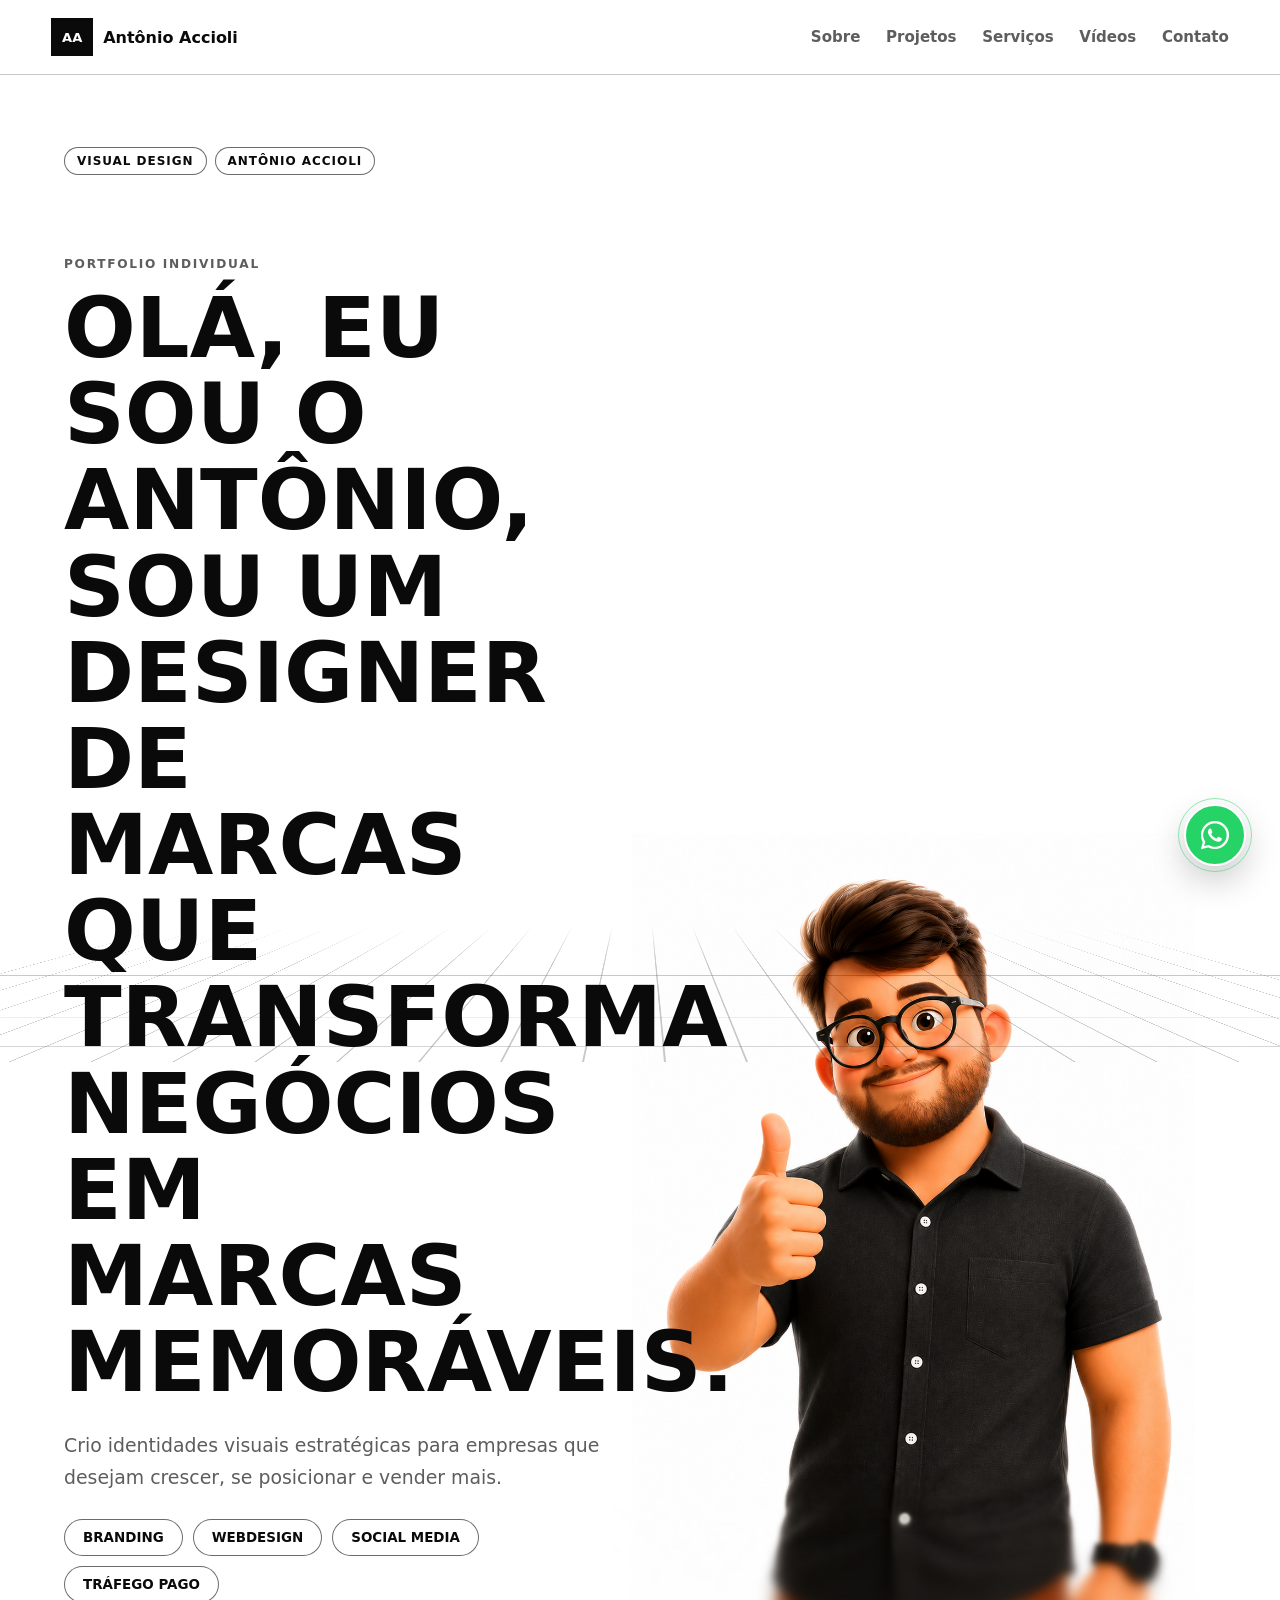
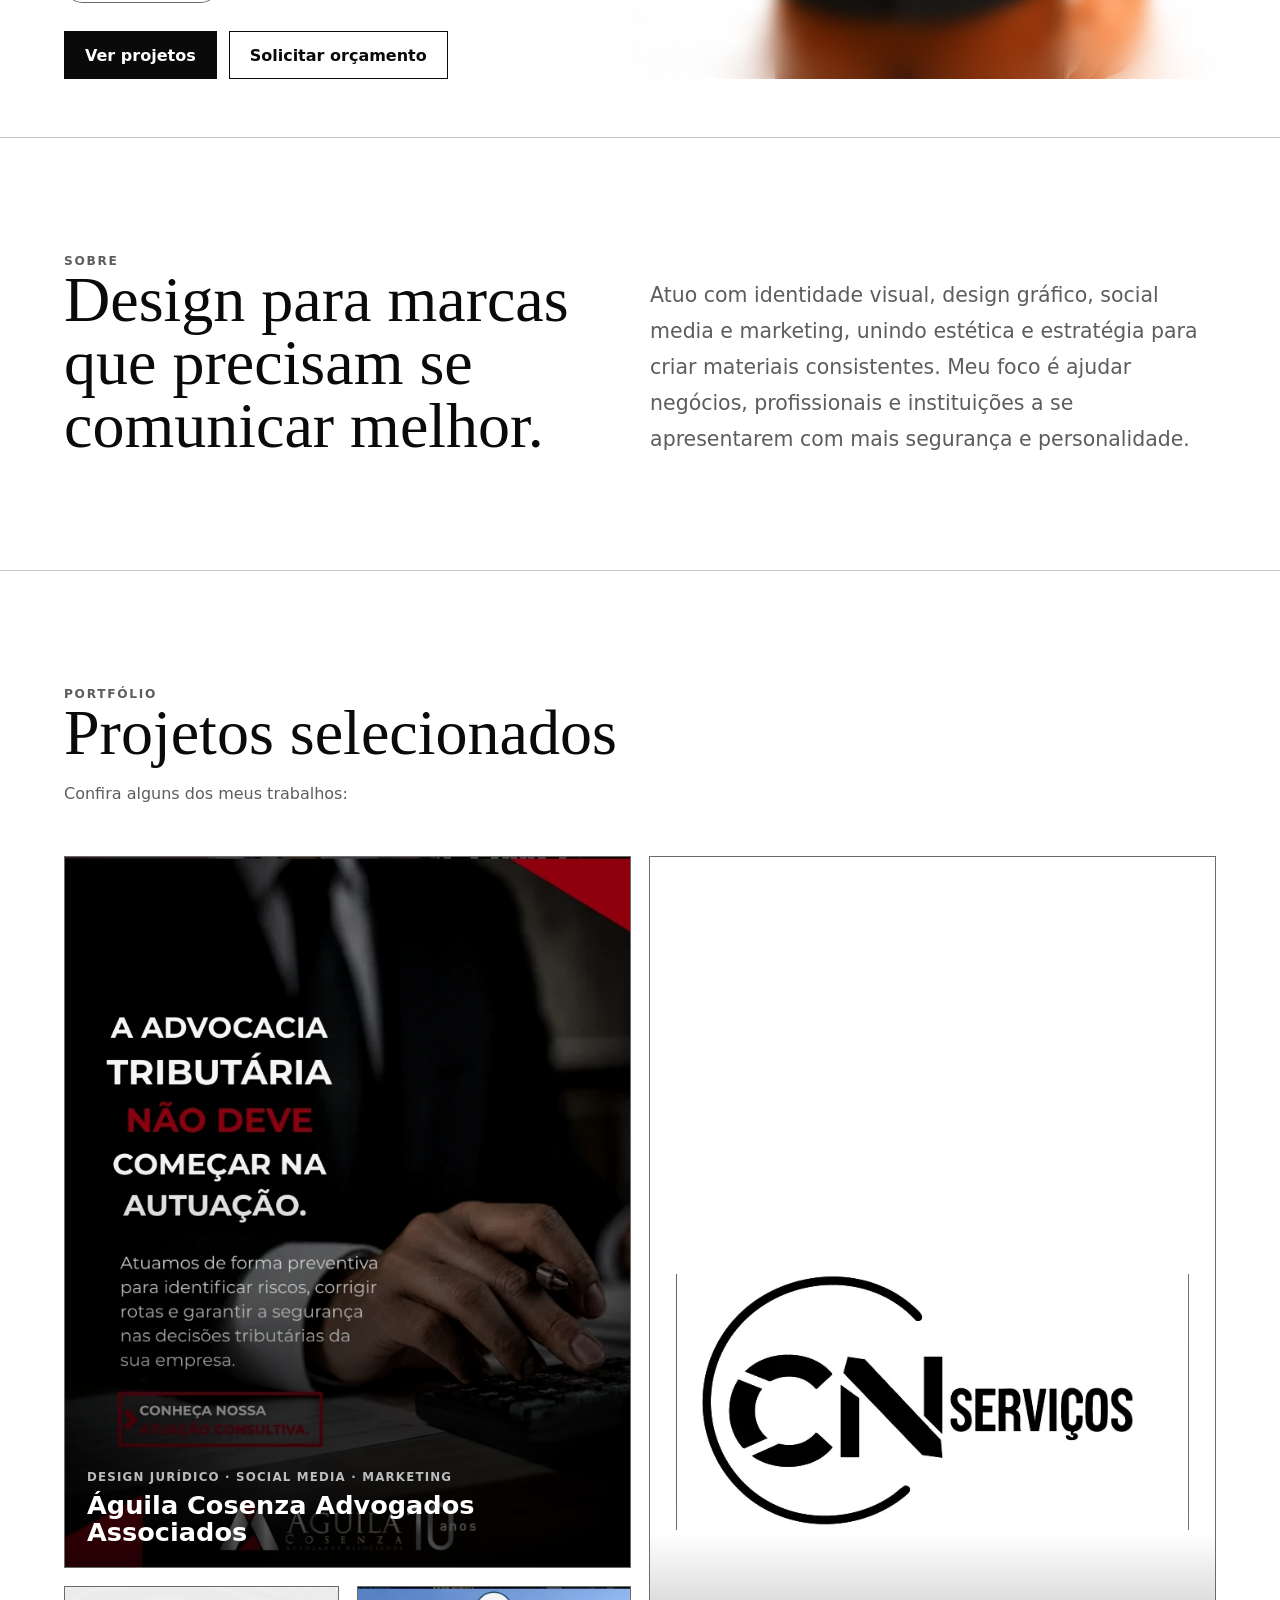
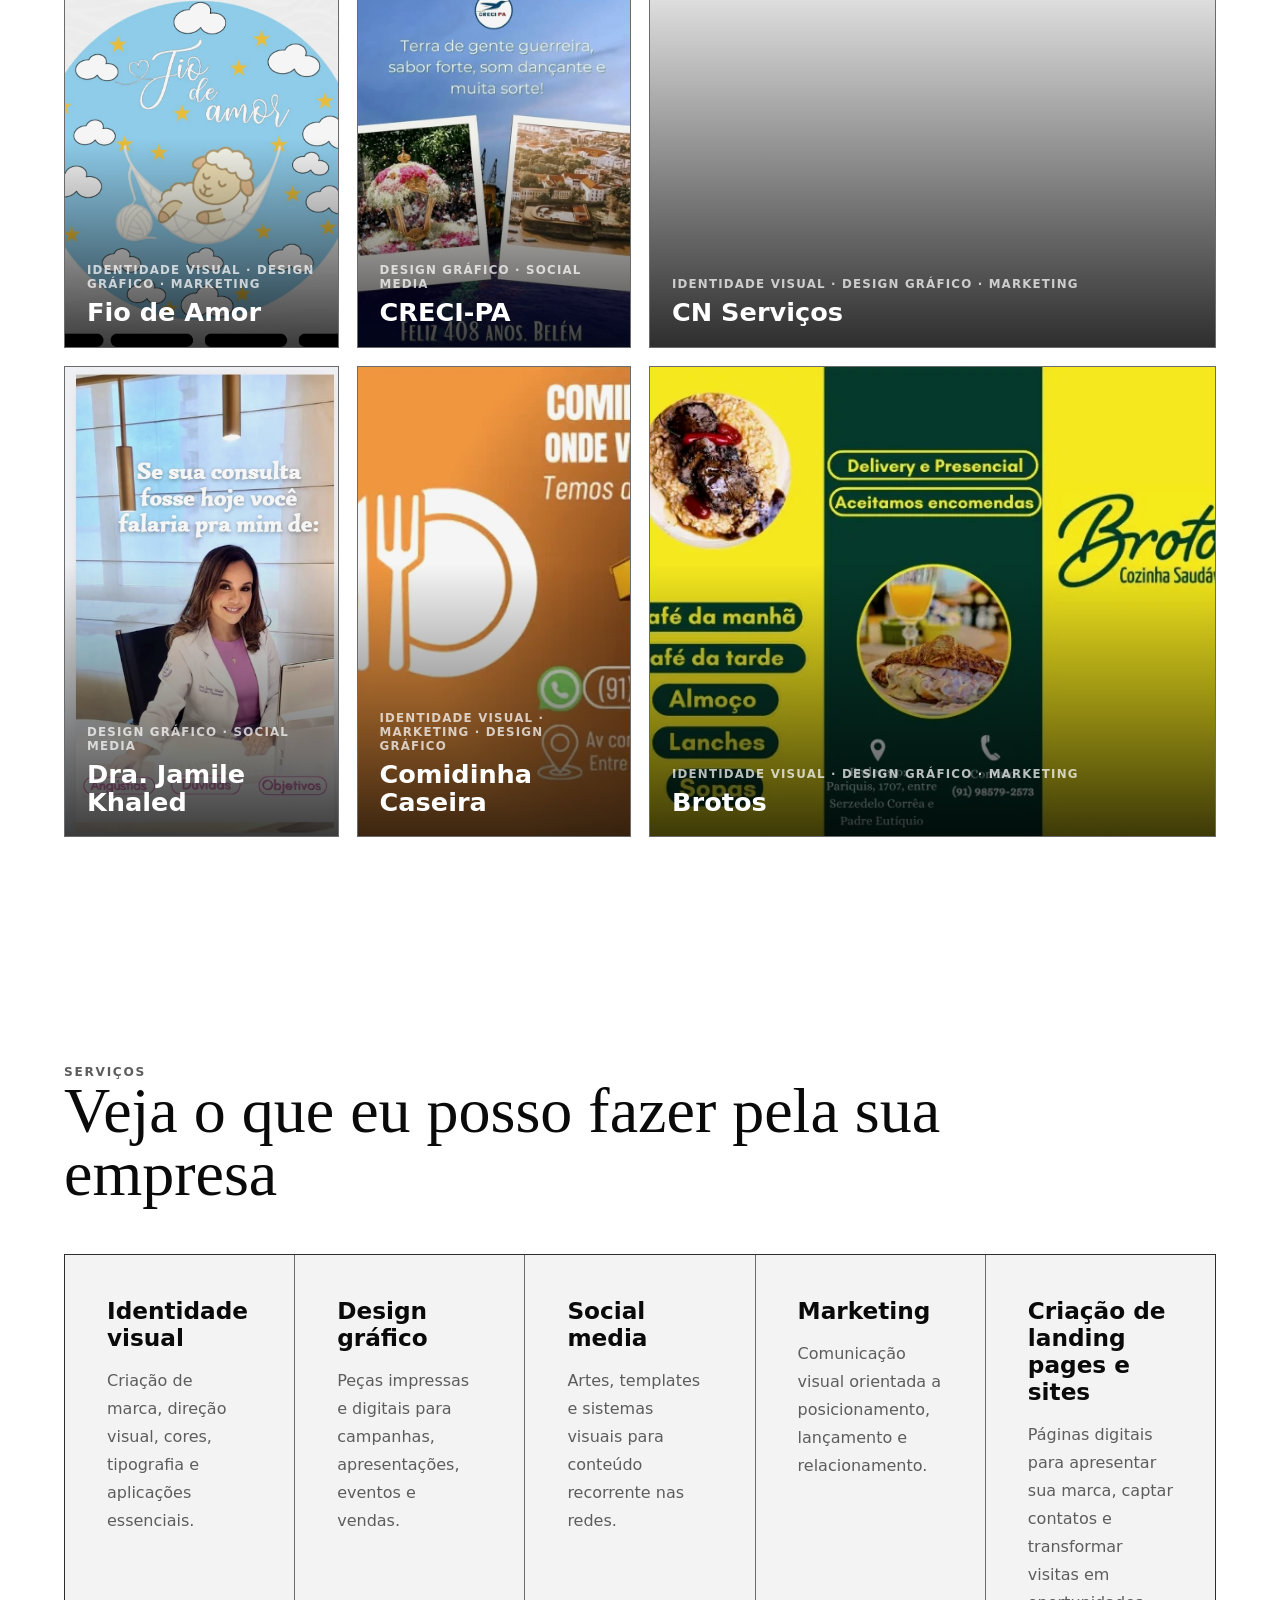
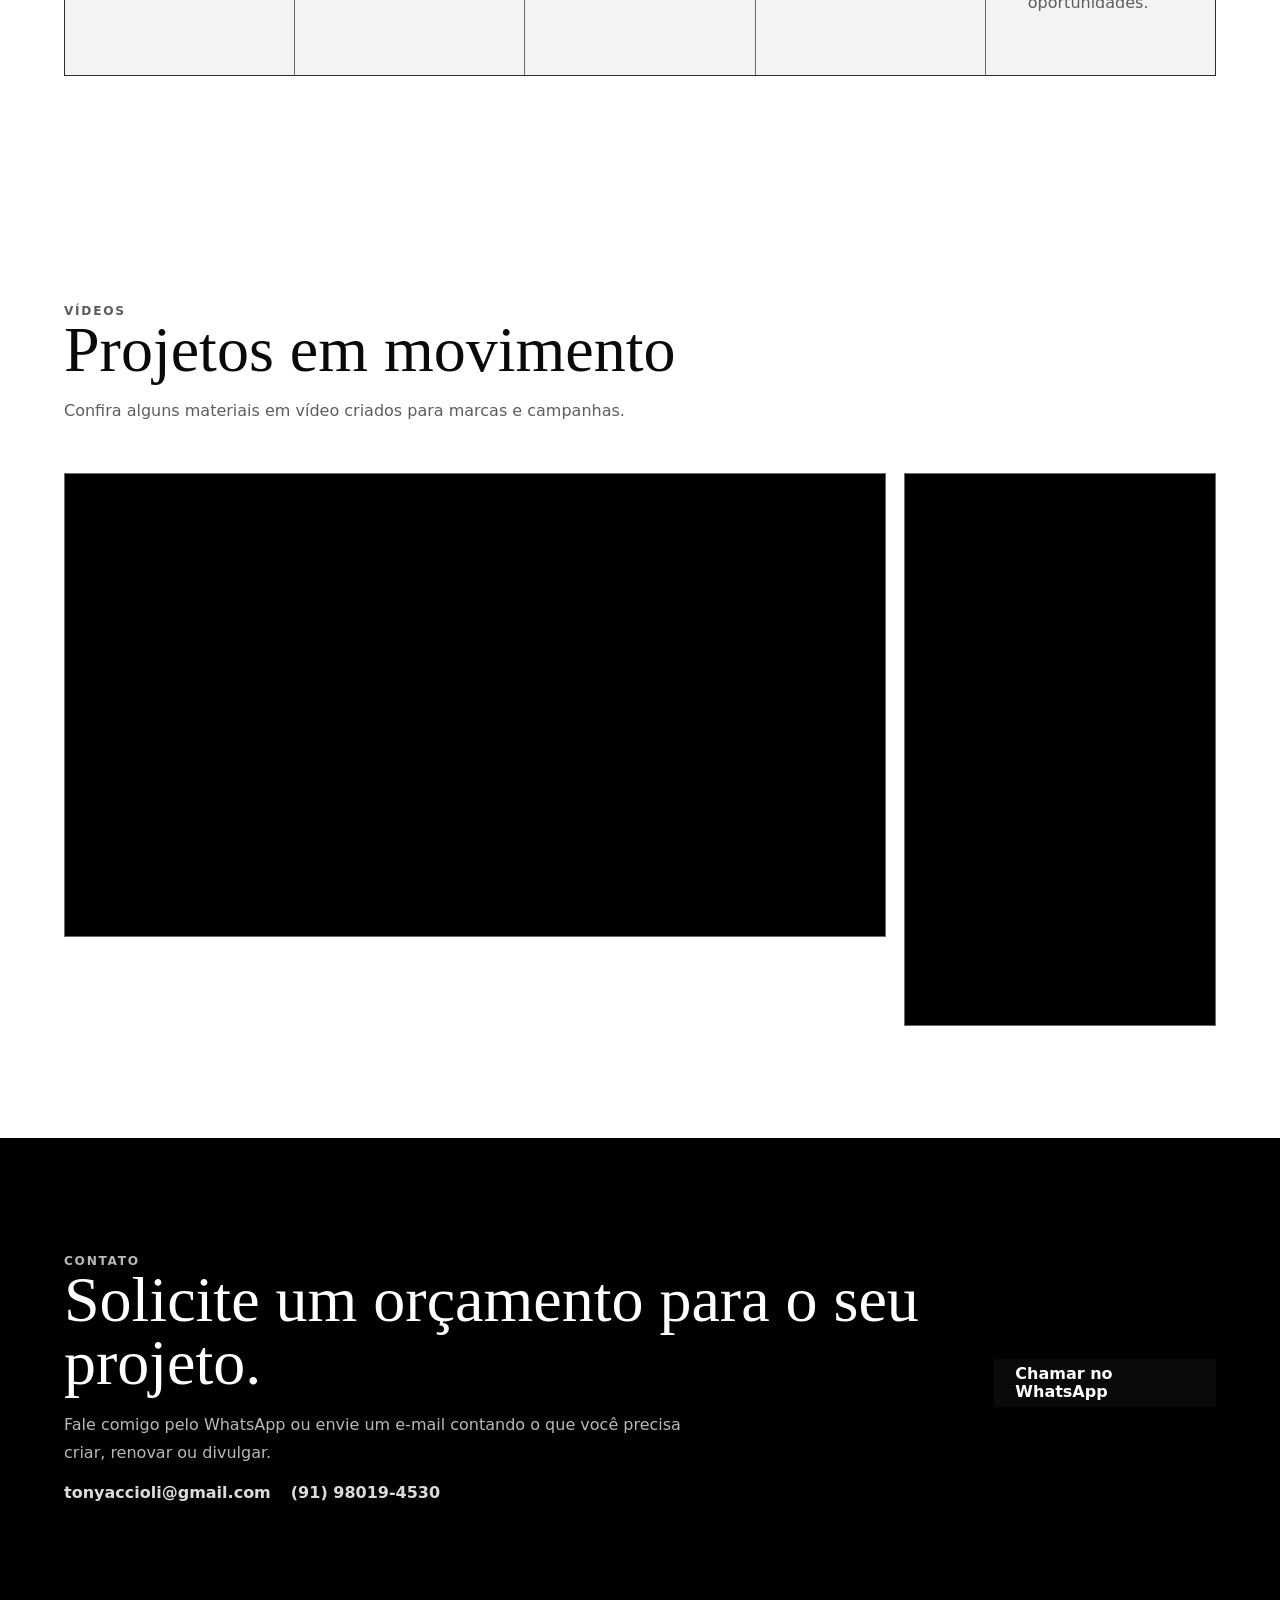
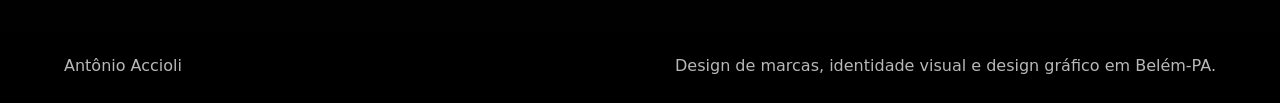
<file: index.html>
<!doctype html>
<html lang="pt-BR">
  <head>
    <meta charset="UTF-8" />
    <meta name="viewport" content="width=device-width, initial-scale=1.0" />
    <meta
      name="description"
      content="Portfólio de Antônio, designer de marcas de Belém-PA especializado em identidade visual, design gráfico, social media e marketing."
    />
    <title>Antônio Accioli | Portfólio de Design</title>
    <link rel="preconnect" href="https://images.unsplash.com" />
    <link rel="stylesheet" href="https://cdnjs.cloudflare.com/ajax/libs/font-awesome/5.15.3/css/all.min.css" />
    <link rel="stylesheet" href="styles.css" />
  </head>
  <body>
    <header class="site-header scroll-top">
      <a class="brand" href="#inicio" aria-label="Portfólio de Antônio Accioli">
        <span class="brand-mark">AA</span>
        <span>Antônio Accioli</span>
      </a>

      <nav class="main-nav" aria-label="Menu principal">
        <a href="#sobre">Sobre</a>
        <a href="#portfolio">Projetos</a>
        <a href="#servicos">Serviços</a>
        <a href="#videos">Vídeos</a>
        <a href="#contato">Contato</a>
      </nav>
    </header>

    <main>
      <section class="hero" id="inicio">
        <div class="hero-media" aria-hidden="true"></div>
        <div class="hero-content">
          <div class="hero-copy scroll-left">
            <div class="hero-topline" aria-label="Informações do portfólio">
              <span>Visual design</span>
              <span>Antônio Accioli</span>
            </div>
            <p class="eyebrow">Portfolio individual</p>
            <h1>Olá, eu sou o Antônio, sou um designer de marcas que transforma negócios em marcas memoráveis.</h1>
            <p>
              Crio identidades visuais estratégicas para empresas que desejam crescer,
              se posicionar e vender mais.
            </p>
            <div class="hero-tags" aria-label="Áreas de atuação">
              <span>Branding</span>
              <span>Webdesign</span>
              <span>Social media</span>
              <span>Tráfego pago</span>
            </div>
            <div class="hero-actions">
              <a class="button button-primary" href="#portfolio">Ver projetos</a>
              <a class="button button-secondary whatsapp-link" href="#" target="_blank" rel="noreferrer">
                Solicitar orçamento
              </a>
            </div>
          </div>
          <div class="hero-portrait scroll-right">
            <img src="assets/antonio-retrato.webp" alt="Foto de Antônio Accioli" />
            <div class="portrait-blur" aria-hidden="true">
              <div class="blur blur-1"></div>
              <div class="blur blur-2"></div>
              <div class="blur blur-3"></div>
              <div class="blur blur-4"></div>
              <div class="blur blur-5"></div>
              <div class="blur blur-6"></div>
              <div class="blur blur-7"></div>
              <div class="blur blur-8"></div>
            </div>
          </div>
        </div>
      </section>

      <section class="intro scroll-bottom" id="sobre" aria-label="Sobre Antônio">
        <div>
          <span class="section-kicker">Sobre</span>
          <h2>Design para marcas que precisam se comunicar melhor.</h2>
        </div>
        <p>
          Atuo com identidade visual, design gráfico, social media e marketing,
          unindo estética e estratégia para criar materiais consistentes. Meu foco
          é ajudar negócios, profissionais e instituições a se apresentarem com
          mais segurança e personalidade.
        </p>
      </section>

      <section class="portfolio-section" id="portfolio">
        <div class="section-heading scroll-bottom">
          <span class="section-kicker">Portfólio</span>
          <h2>Projetos selecionados</h2>
          <p>Confira alguns dos meus trabalhos:</p>
        </div>

        <div class="portfolio-grid">
          <a class="project-card project-featured scroll-bottom" href="projetos/aguila-cosenza/index.html" aria-label="Ver projeto Águila Cosenza Advogados Associados">
            <img
              src="assets/aguila-cosenza.webp"
              alt="Capa do projeto Águila Cosenza Advogados Associados"
            />
            <div>
              <p>Design jurídico · Social media · Marketing</p>
              <h3>Águila Cosenza Advogados Associados</h3>
            </div>
          </a>

          <a class="project-card project-large logo-card scroll-left" href="projetos/cn-servicos/index.html" aria-label="Ver projeto CN Serviços">
            <img
              class="logo-cover"
              src="assets/cn-servicos.webp"
              alt="Marca CN Serviços em preto sobre fundo branco"
            />
            <div>
              <p>Identidade visual · Design gráfico · Marketing</p>
              <h3>CN Serviços</h3>
            </div>
          </a>

          <a class="project-card scroll-right" href="projetos/fio-de-amor/index.html" aria-label="Ver projeto Fio de Amor">
            <img
              src="assets/fio-de-amor.webp"
              alt="Capa do projeto Fio de Amor"
            />
            <div>
              <p>Identidade visual · Design gráfico · Marketing</p>
              <h3>Fio de Amor</h3>
            </div>
          </a>

          <a class="project-card scroll-bottom" href="projetos/creci-pa/index.html" aria-label="Ver projeto CRECI-PA">
            <img
              src="assets/creci-pa.webp"
              alt="Capa do projeto CRECI-PA"
            />
            <div>
              <p>Design gráfico · Social media</p>
              <h3>CRECI-PA</h3>
            </div>
          </a>

          <a class="project-card scroll-bottom" href="projetos/dra-jamile-khaled/index.html" aria-label="Ver projeto Dra. Jamile Khaled">
            <img
              src="assets/dra-jamile-khaled.webp"
              alt="Capa do projeto Dra. Jamile Khaled"
            />
            <div>
              <p>Design gráfico · Social media</p>
              <h3>Dra. Jamile Khaled</h3>
            </div>
          </a>

          <a class="project-card scroll-left" href="projetos/comidinha-caseira/index.html" aria-label="Ver projeto Comidinha Caseira">
            <img
              src="assets/comidinha-caseira.webp"
              alt="Capa do projeto Comidinha Caseira"
            />
            <div>
              <p>Identidade visual · Marketing · Design gráfico</p>
              <h3>Comidinha Caseira</h3>
            </div>
          </a>

          <a class="project-card project-wide scroll-right" href="projetos/brotos/index.html" aria-label="Ver projeto Brotos">
            <img
              src="assets/brotos.webp"
              alt="Capa do projeto Brotos"
            />
            <div>
              <p>Identidade visual · Design gráfico · Marketing</p>
              <h3>Brotos</h3>
            </div>
          </a>
        </div>
      </section>

      <section class="services" id="servicos">
        <div class="section-heading scroll-bottom">
          <span class="section-kicker">Serviços</span>
          <h2>Veja o que eu posso fazer pela sua empresa</h2>
        </div>

        <div class="service-list">
          <article class="scroll-bottom">
            <h3>Identidade visual</h3>
            <p>Criação de marca, direção visual, cores, tipografia e aplicações essenciais.</p>
          </article>
          <article class="scroll-bottom">
            <h3>Design gráfico</h3>
            <p>Peças impressas e digitais para campanhas, apresentações, eventos e vendas.</p>
          </article>
          <article class="scroll-bottom">
            <h3>Social media</h3>
            <p>Artes, templates e sistemas visuais para conteúdo recorrente nas redes.</p>
          </article>
          <article class="scroll-bottom">
            <h3>Marketing</h3>
            <p>Comunicação visual orientada a posicionamento, lançamento e relacionamento.</p>
          </article>
          <article class="scroll-bottom">
            <h3>Criação de landing pages e sites</h3>
            <p>Páginas digitais para apresentar sua marca, captar contatos e transformar visitas em oportunidades.</p>
          </article>
        </div>
      </section>

      <section class="videos-section" id="videos">
        <div class="section-heading scroll-bottom">
          <span class="section-kicker">Vídeos</span>
          <h2>Projetos em movimento</h2>
          <p>Confira alguns materiais em vídeo criados para marcas e campanhas.</p>
        </div>

        <div class="video-grid">
          <article class="video-card scroll-bottom">
            <div class="video-frame">
              <iframe
                src="https://player.vimeo.com/video/1218137682?badge=0&amp;autopause=0&amp;player_id=0&amp;app_id=58479"
                title="vídeo cicatrizze"
                allow="autoplay; fullscreen; picture-in-picture; clipboard-write; encrypted-media; web-share"
                referrerpolicy="strict-origin-when-cross-origin"
                loading="lazy"
                allowfullscreen>
              </iframe>
            </div>
          </article>
          <article class="video-card video-card-vertical scroll-bottom">
            <div class="video-frame video-frame-vertical">
              <iframe
                src="https://player.vimeo.com/video/1218134908?badge=0&amp;autopause=0&amp;player_id=0&amp;app_id=58479"
                title="perguntas 1"
                allow="autoplay; fullscreen; picture-in-picture; clipboard-write; encrypted-media; web-share"
                referrerpolicy="strict-origin-when-cross-origin"
                loading="lazy"
                allowfullscreen>
              </iframe>
            </div>
          </article>
        </div>
      </section>

      <section class="contact scroll-bottom" id="contato">
        <div>
          <span class="section-kicker">Contato</span>
          <h2>Solicite um orçamento para o seu projeto.</h2>
          <p>
            Fale comigo pelo WhatsApp ou envie um e-mail contando o que você precisa
            criar, renovar ou divulgar.
          </p>
          <div class="contact-details">
            <a href="mailto:tonyaccioli@gmail.com">tonyaccioli@gmail.com</a>
            <a href="tel:+5591980194530">(91) 98019-4530</a>
          </div>
        </div>
        <a class="button button-primary whatsapp-link" href="#" target="_blank" rel="noreferrer">
          Chamar no WhatsApp
        </a>
      </section>
    </main>

    <a href="#" target="_blank" class="icon-whatsapp whatsapp-link" aria-label="Chamar no WhatsApp" rel="noreferrer">
      <i class="fab fa-whatsapp" aria-hidden="true"></i>
    </a>

    <footer class="site-footer">
      <p>Antônio Accioli</p>
      <p>Design de marcas, identidade visual e design gráfico em Belém-PA.</p>
    </footer>

    <script src="script.js"></script>
    <script src="https://player.vimeo.com/api/player.js"></script>
  </body>
</html>
</file>
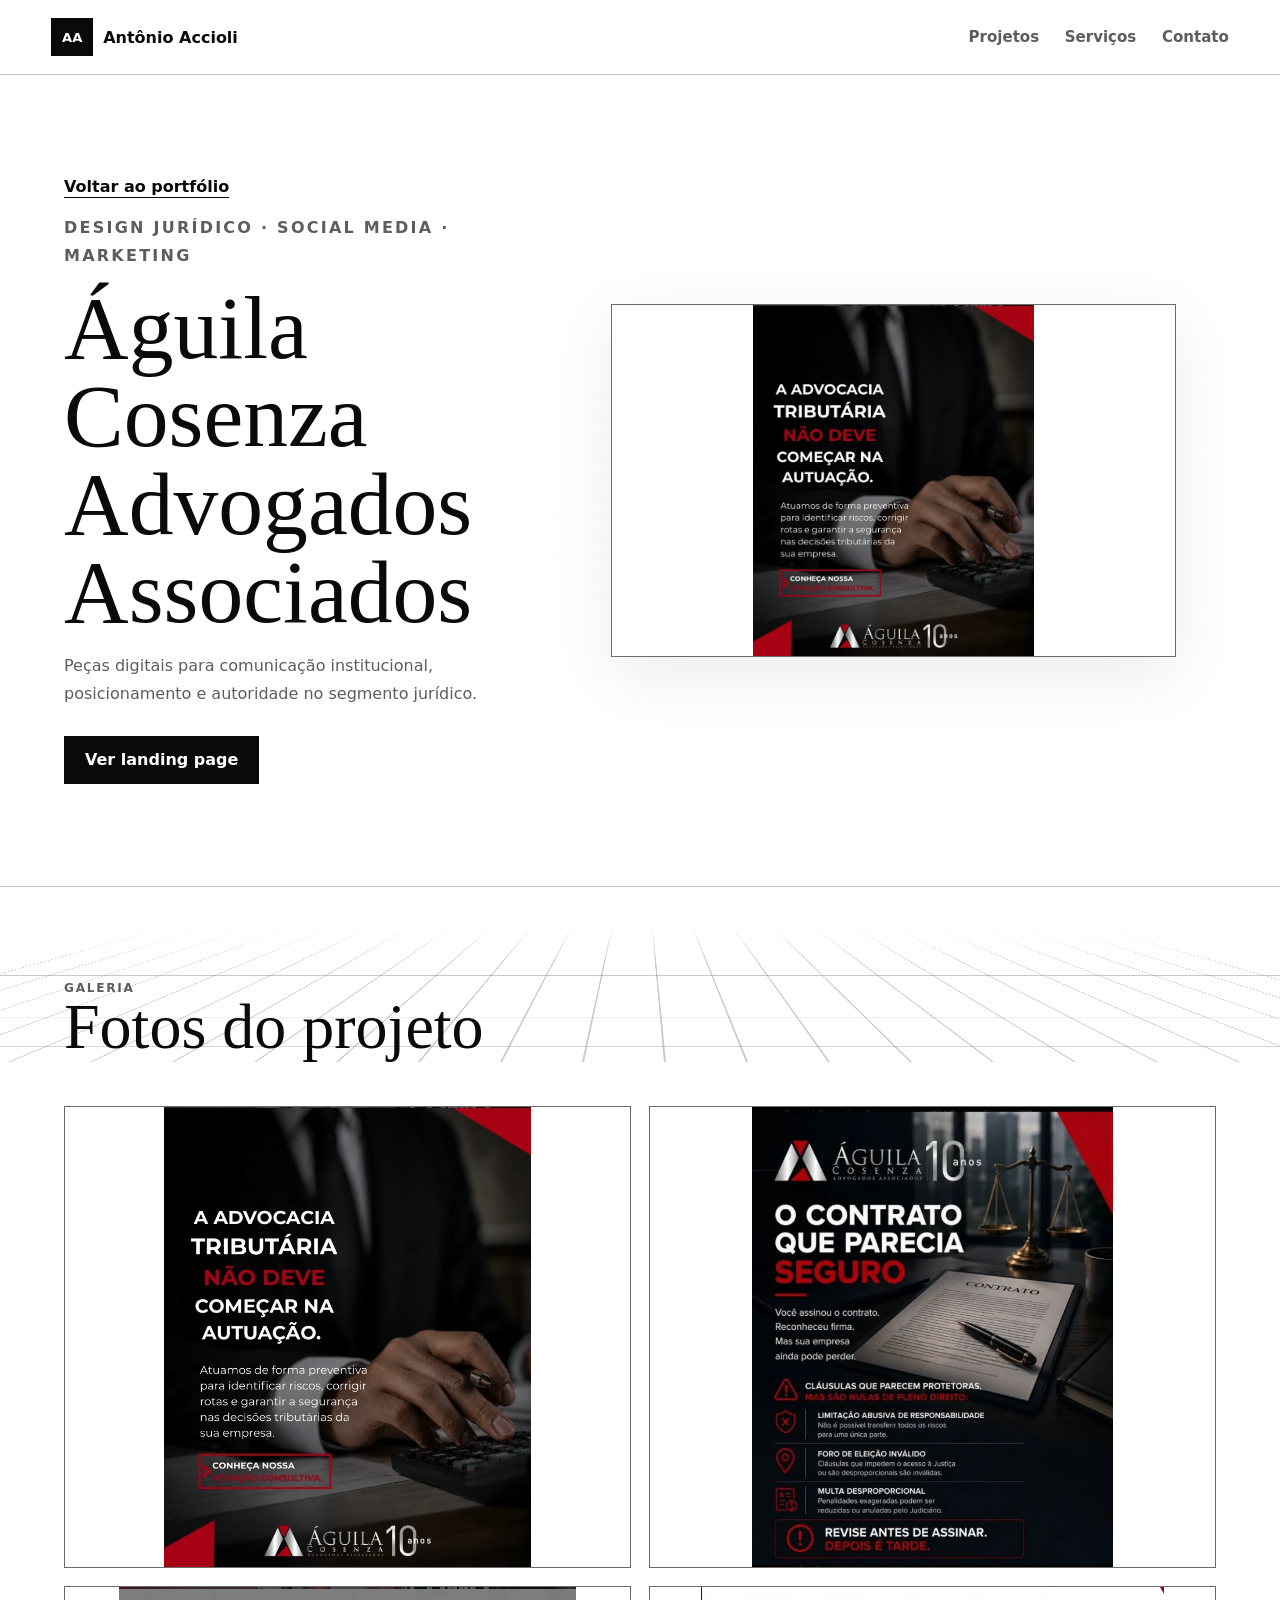
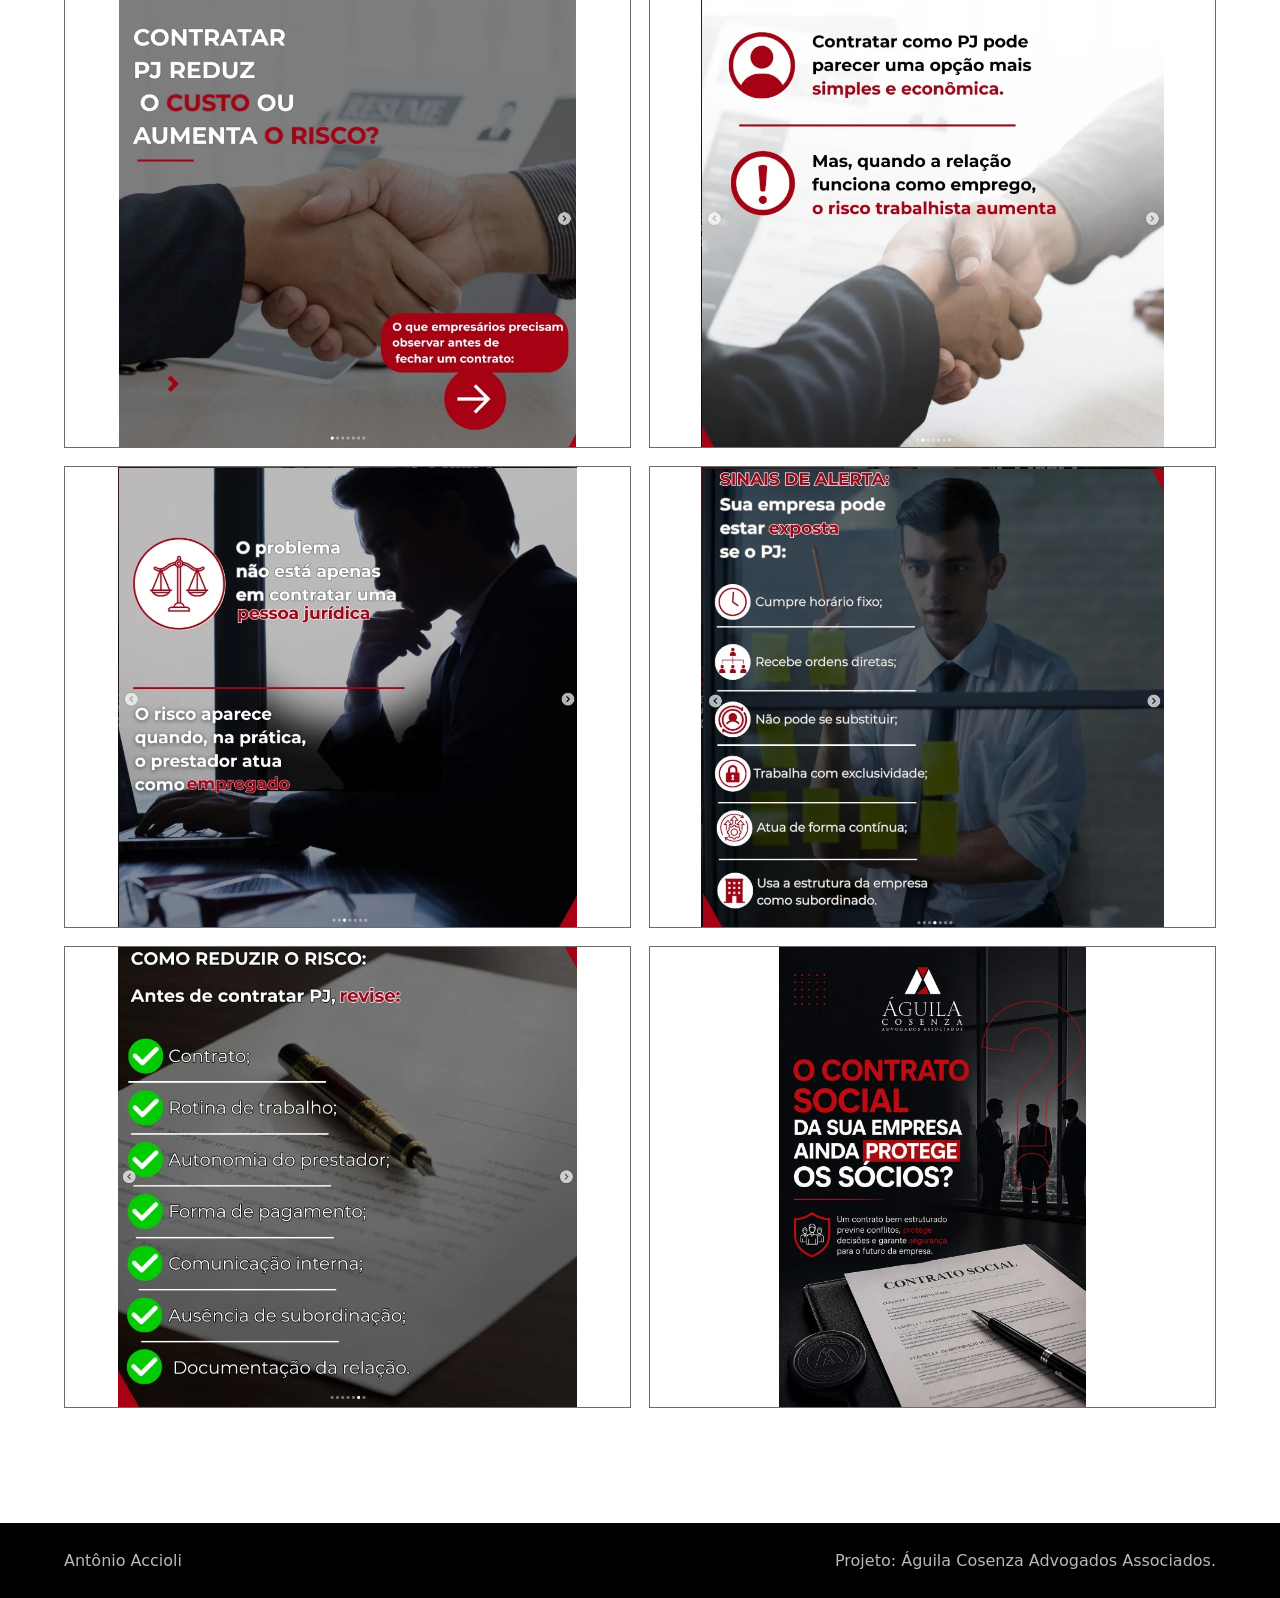
<file: projetos/aguila-cosenza/index.html>
<!doctype html>
<html lang="pt-BR">
  <head>
    <meta charset="UTF-8" />
    <meta name="viewport" content="width=device-width, initial-scale=1.0" />
    <title>Águila Cosenza Advogados Associados | Antônio Accioli</title>
    <link rel="stylesheet" href="../../styles.css" />
  </head>
  <body>
    <header class="site-header">
      <a class="brand" href="../../index.html#inicio" aria-label="Voltar ao início">
        <span class="brand-mark">AA</span>
        <span>Antônio Accioli</span>
      </a>
      <nav class="main-nav" aria-label="Menu principal">
        <a href="../../index.html#portfolio">Projetos</a>
        <a href="../../index.html#servicos">Serviços</a>
        <a href="../../index.html#contato">Contato</a>
      </nav>
    </header>

    <main>
      <section class="project-hero">
        <div>
          <a class="back-link" href="../../index.html#portfolio">Voltar ao portfólio</a>
          <p class="section-kicker">Design jurídico · Social media · Marketing</p>
          <h1>Águila Cosenza Advogados Associados</h1>
          <p>Peças digitais para comunicação institucional, posicionamento e autoridade no segmento jurídico.</p>
          <div class="hero-actions">
            <a class="button button-primary" href="https://aguilalandingpage.vercel.app/" target="_blank" rel="noreferrer">
              Ver landing page
            </a>
          </div>
        </div>
        <figure class="project-cover">
          <img src="capa.webp" alt="Capa do projeto Águila Cosenza Advogados Associados" />
        </figure>
      </section>

      <section class="project-gallery compact-gallery">
        <div class="section-heading">
          <span class="section-kicker">Galeria</span>
          <h2>Fotos do projeto</h2>
        </div>
        <div class="gallery-grid">
          <figure class="gallery-item">
            <img src="capa.webp" alt="Peça de advocacia tributária da Águila Cosenza Advogados Associados" />
          </figure>
          <figure class="gallery-item">
            <img src="contrato-seguro.webp" alt="Peça sobre contrato seguro da Águila Cosenza Advogados Associados" />
          </figure>
          <figure class="gallery-item">
            <img src="pj-risco-capa.webp" alt="Peça sobre contratação PJ e risco da Águila Cosenza Advogados Associados" />
          </figure>
          <figure class="gallery-item">
            <img src="pj-risco-explicacao.webp" alt="Peça explicativa sobre contratação PJ da Águila Cosenza Advogados Associados" />
          </figure>
          <figure class="gallery-item">
            <img src="pessoa-juridica-risco.webp" alt="Peça sobre pessoa jurídica e risco trabalhista da Águila Cosenza Advogados Associados" />
          </figure>
          <figure class="gallery-item">
            <img src="sinais-alerta-pj.webp" alt="Peça com sinais de alerta na contratação PJ da Águila Cosenza Advogados Associados" />
          </figure>
          <figure class="gallery-item">
            <img src="reduzir-risco-pj.webp" alt="Peça sobre como reduzir risco na contratação PJ da Águila Cosenza Advogados Associados" />
          </figure>
          <figure class="gallery-item">
            <img src="contrato-social.webp" alt="Peça sobre contrato social da Águila Cosenza Advogados Associados" />
          </figure>
        </div>
      </section>
    </main>

    <footer class="site-footer">
      <p>Antônio Accioli</p>
      <p>Projeto: Águila Cosenza Advogados Associados.</p>
    </footer>
    <script src="../../script.js"></script>
  </body>
</html>
</file>
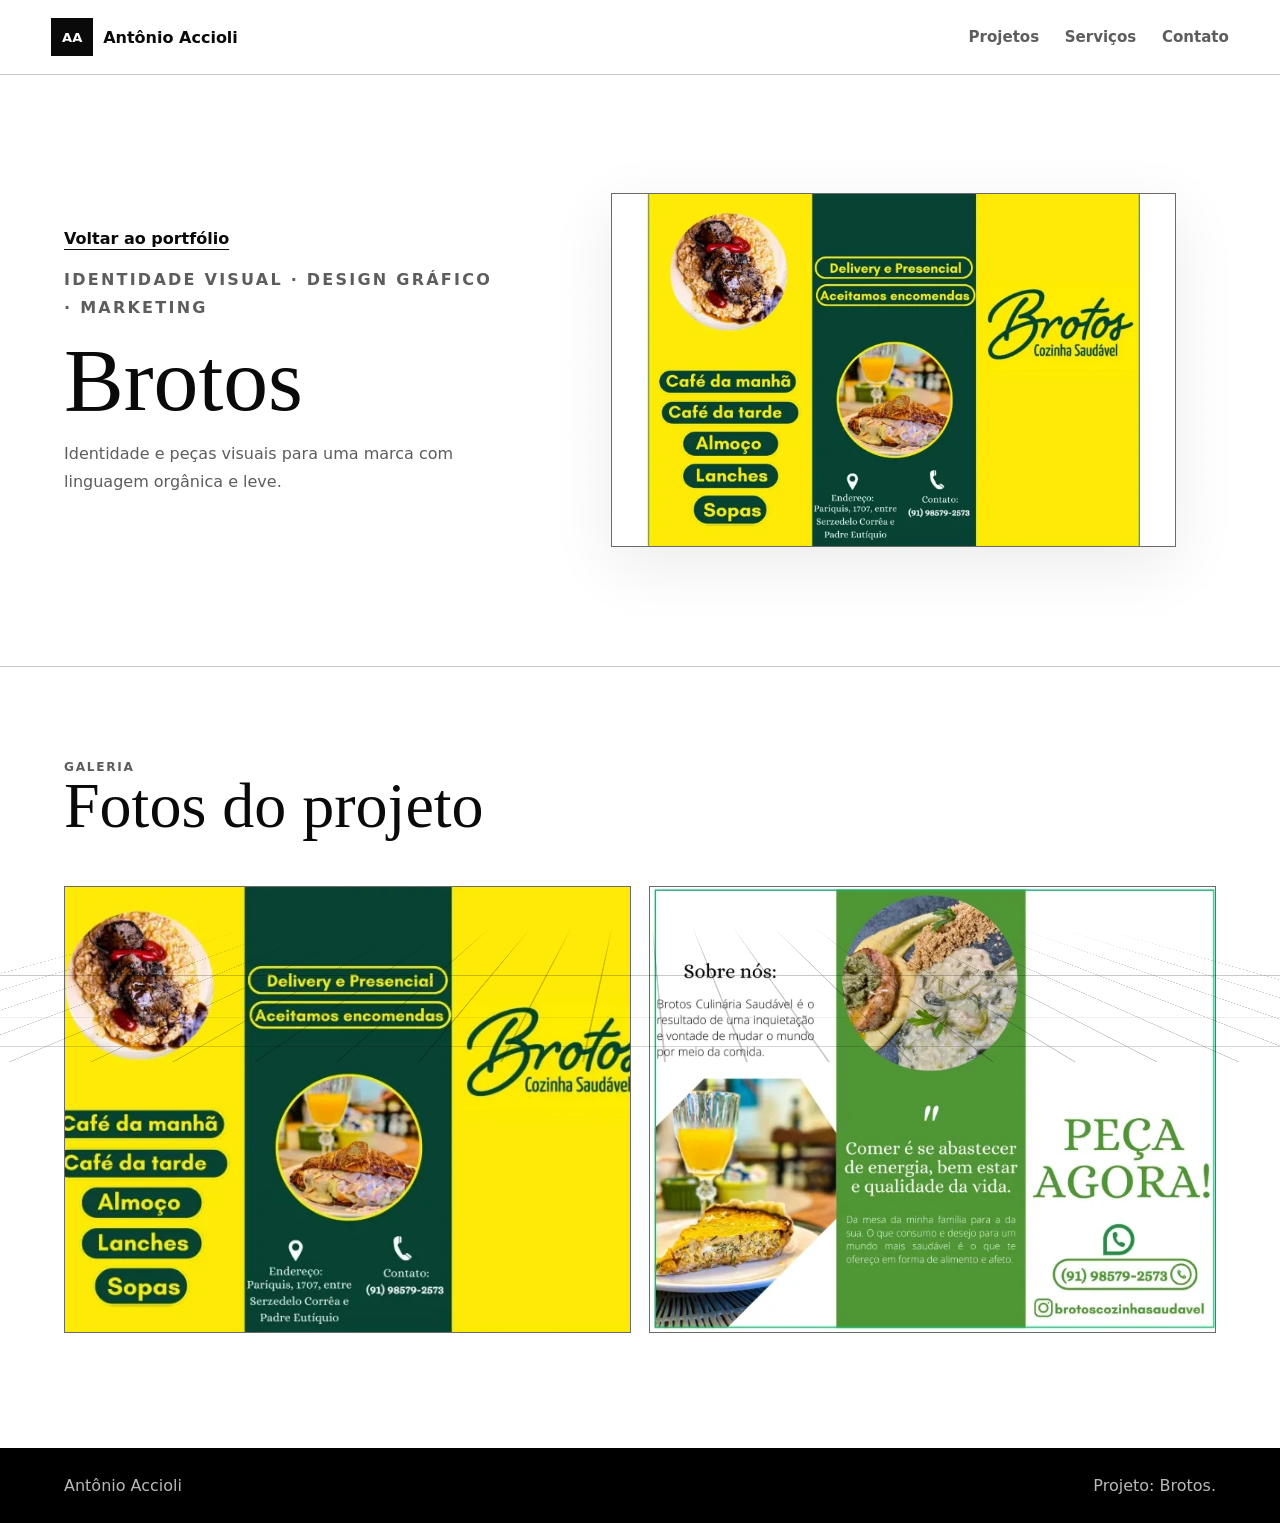
<file: projetos/brotos/index.html>
<!doctype html>
<html lang="pt-BR">
  <head>
    <meta charset="UTF-8" />
    <meta name="viewport" content="width=device-width, initial-scale=1.0" />
    <title>Brotos | Antônio Accioli</title>
    <link rel="stylesheet" href="../../styles.css" />
  </head>
  <body>
    <header class="site-header">
      <a class="brand" href="../../index.html#inicio" aria-label="Voltar ao início">
        <span class="brand-mark">AA</span>
        <span>Antônio Accioli</span>
      </a>
      <nav class="main-nav" aria-label="Menu principal">
        <a href="../../index.html#portfolio">Projetos</a>
        <a href="../../index.html#servicos">Serviços</a>
        <a href="../../index.html#contato">Contato</a>
      </nav>
    </header>

    <main>
      <section class="project-hero">
        <div>
          <a class="back-link" href="../../index.html#portfolio">Voltar ao portfólio</a>
          <p class="section-kicker">Identidade visual · Design gráfico · Marketing</p>
          <h1>Brotos</h1>
          <p>Identidade e peças visuais para uma marca com linguagem orgânica e leve.</p>
        </div>
        <figure class="project-cover">
          <img src="capa.webp" alt="Capa do projeto Brotos" />
        </figure>
      </section>

      <section class="project-gallery">
        <div class="section-heading">
          <span class="section-kicker">Galeria</span>
          <h2>Fotos do projeto</h2>
        </div>
        <div class="gallery-grid">
          <figure class="gallery-item">
            <img src="cardapio.webp" alt="Peça Brotos com cardápio e informações de contato" />
          </figure>
          <figure class="gallery-item">
            <img src="sobre-pedido.webp" alt="Peça Brotos com apresentação da marca e chamada para pedido" />
          </figure>
        </div>
      </section>
    </main>

    <footer class="site-footer">
      <p>Antônio Accioli</p>
      <p>Projeto: Brotos.</p>
    </footer>
    <script src="../../script.js"></script>
  </body>
</html>
</file>
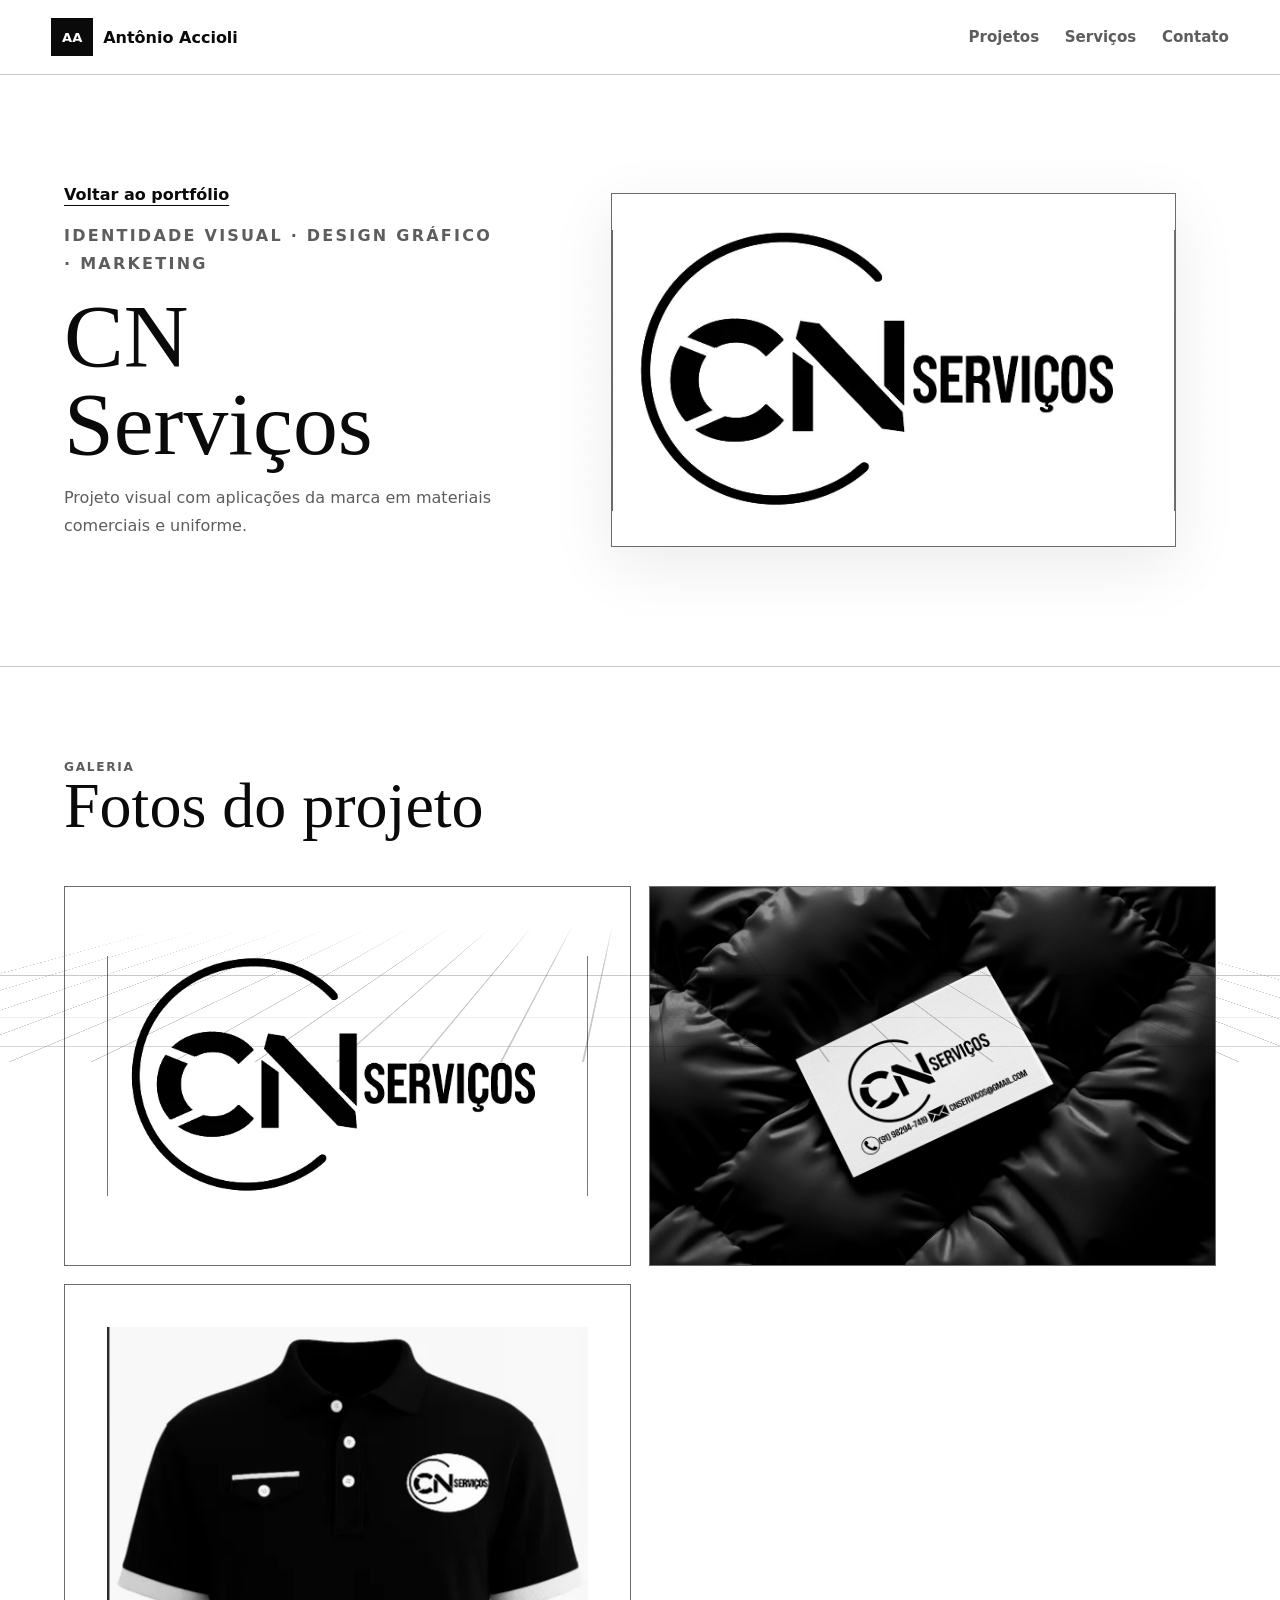
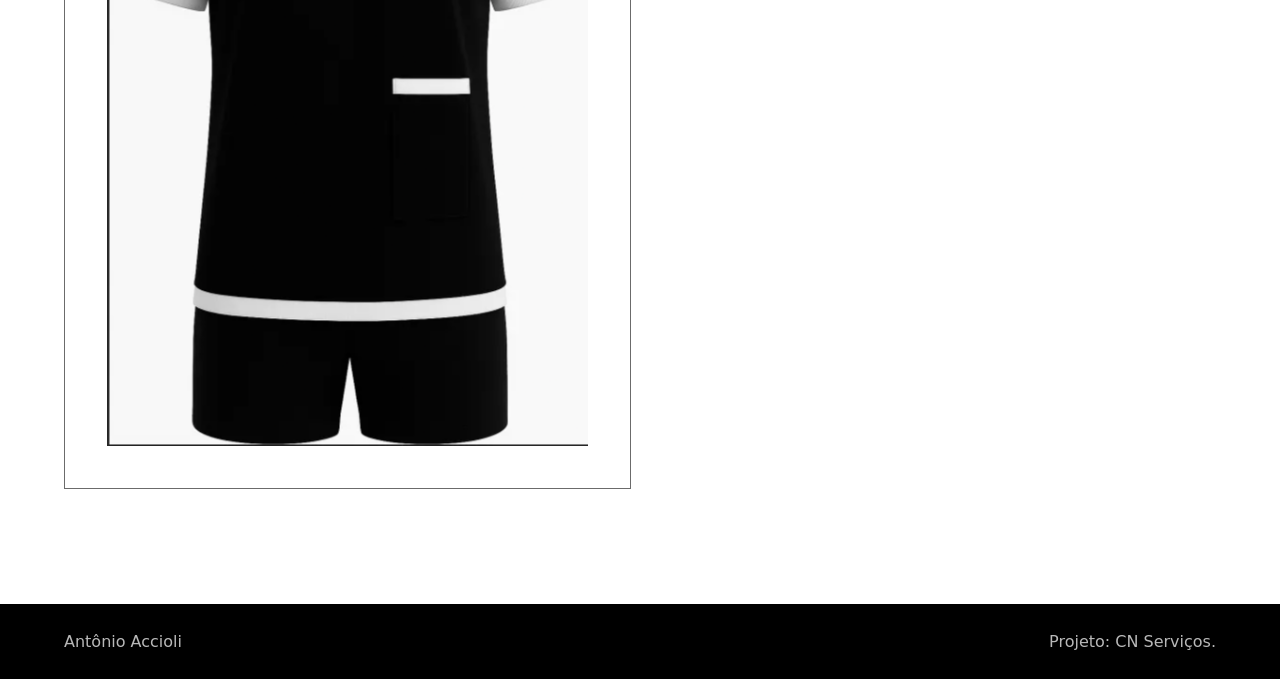
<file: projetos/cn-servicos/index.html>
<!doctype html>
<html lang="pt-BR">
  <head>
    <meta charset="UTF-8" />
    <meta name="viewport" content="width=device-width, initial-scale=1.0" />
    <title>CN Serviços | Antônio Accioli</title>
    <link rel="stylesheet" href="../../styles.css" />
  </head>
  <body>
    <header class="site-header">
      <a class="brand" href="../../index.html#inicio" aria-label="Voltar ao início">
        <span class="brand-mark">AA</span>
        <span>Antônio Accioli</span>
      </a>
      <nav class="main-nav" aria-label="Menu principal">
        <a href="../../index.html#portfolio">Projetos</a>
        <a href="../../index.html#servicos">Serviços</a>
        <a href="../../index.html#contato">Contato</a>
      </nav>
    </header>

    <main>
      <section class="project-hero">
        <div>
          <a class="back-link" href="../../index.html#portfolio">Voltar ao portfólio</a>
          <p class="section-kicker">Identidade visual · Design gráfico · Marketing</p>
          <h1>CN Serviços</h1>
          <p>Projeto visual com aplicações da marca em materiais comerciais e uniforme.</p>
        </div>
        <figure class="project-cover">
          <img src="capa.webp" alt="Capa do projeto CN Serviços" />
        </figure>
      </section>

      <section class="project-gallery">
        <div class="section-heading">
          <span class="section-kicker">Galeria</span>
          <h2>Fotos do projeto</h2>
        </div>
        <div class="gallery-grid">
          <figure class="gallery-item logo-image">
            <img src="capa.webp" alt="Marca CN Serviços" />
          </figure>
          <figure class="gallery-item">
            <img src="cartao-visita.webp" alt="Cartão de visita CN Serviços" />
          </figure>
          <figure class="gallery-item logo-image">
            <img src="uniforme.webp" alt="Uniforme CN Serviços" />
          </figure>
        </div>
      </section>
    </main>

    <footer class="site-footer">
      <p>Antônio Accioli</p>
      <p>Projeto: CN Serviços.</p>
    </footer>
    <script src="../../script.js"></script>
  </body>
</html>
</file>
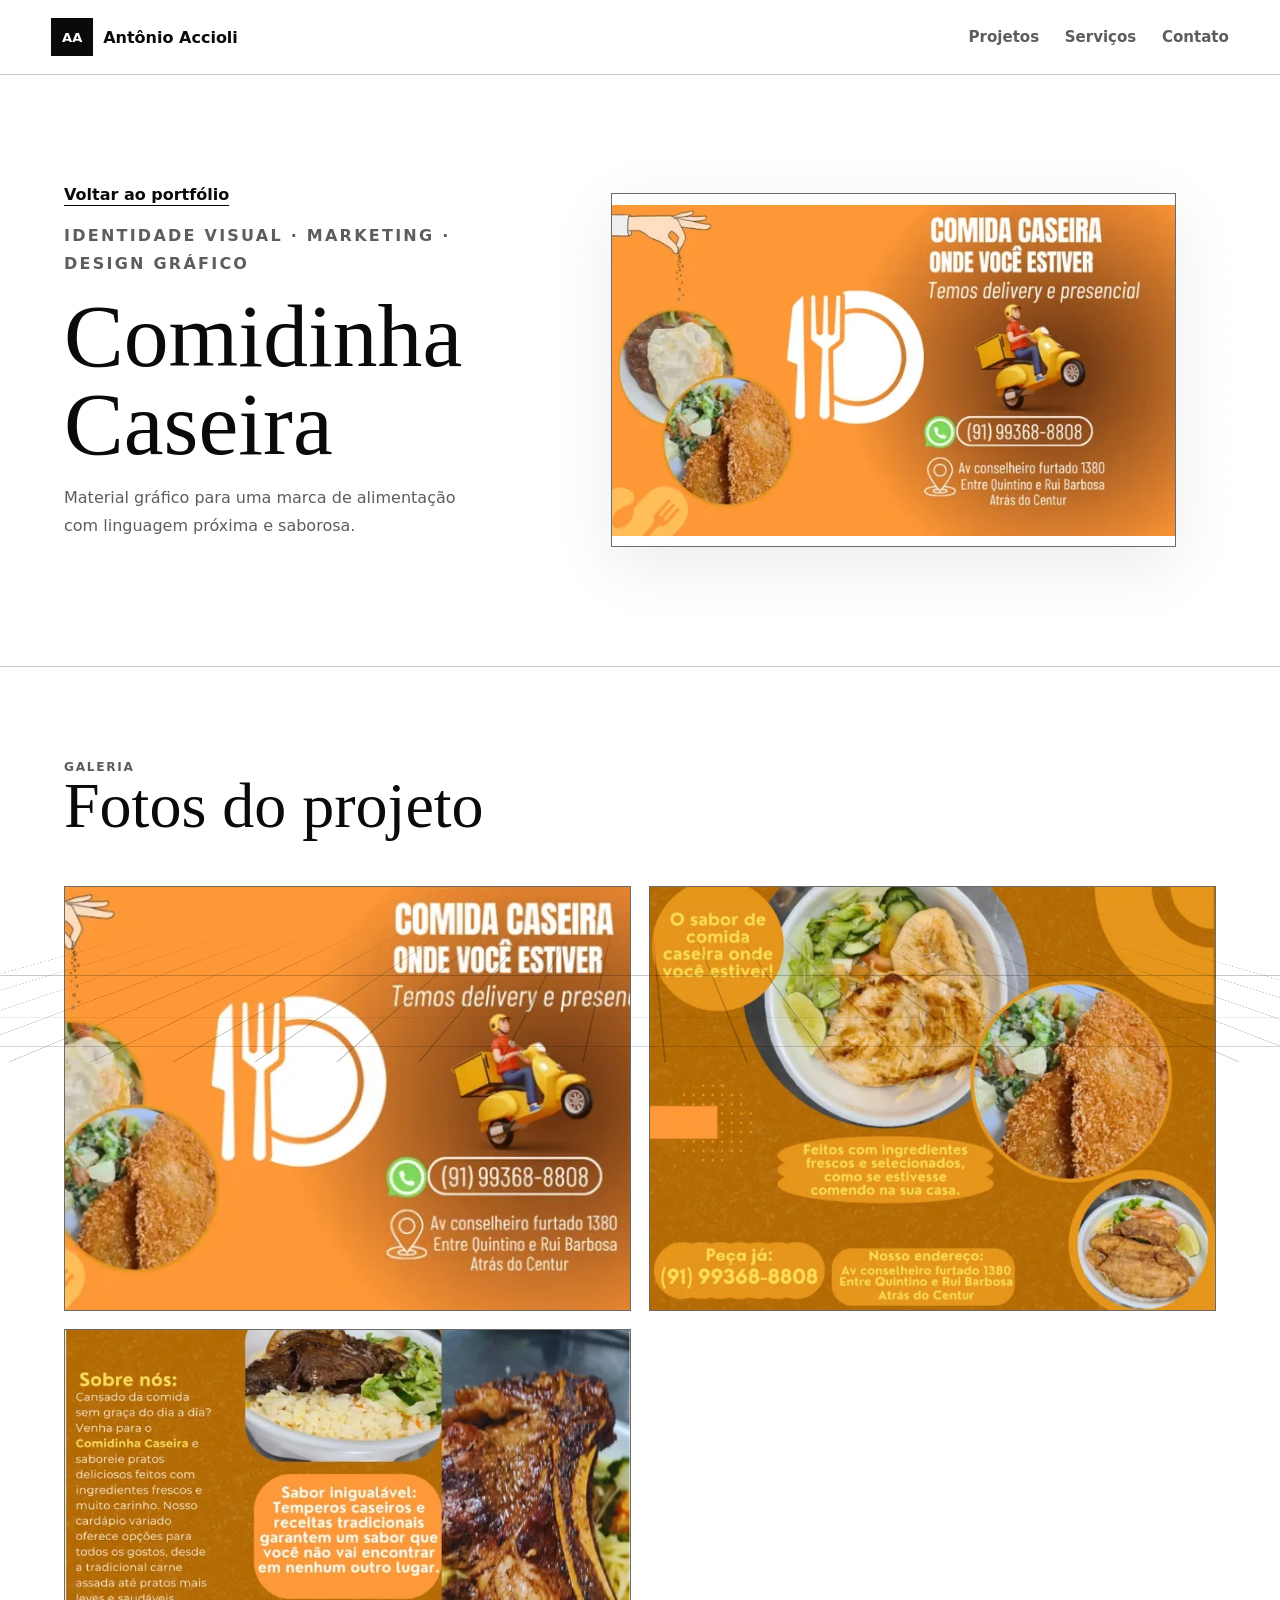
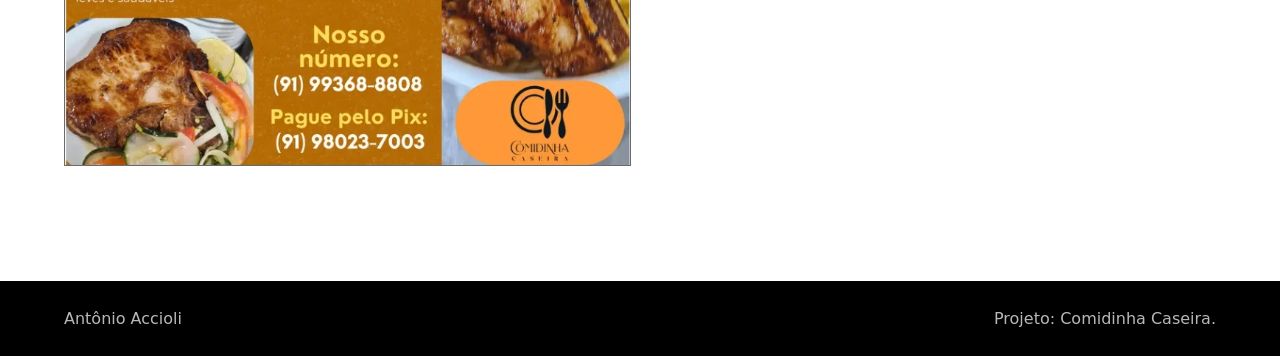
<file: projetos/comidinha-caseira/index.html>
<!doctype html>
<html lang="pt-BR">
  <head>
    <meta charset="UTF-8" />
    <meta name="viewport" content="width=device-width, initial-scale=1.0" />
    <title>Comidinha Caseira | Antônio Accioli</title>
    <link rel="stylesheet" href="../../styles.css" />
  </head>
  <body>
    <header class="site-header">
      <a class="brand" href="../../index.html#inicio" aria-label="Voltar ao início">
        <span class="brand-mark">AA</span>
        <span>Antônio Accioli</span>
      </a>
      <nav class="main-nav" aria-label="Menu principal">
        <a href="../../index.html#portfolio">Projetos</a>
        <a href="../../index.html#servicos">Serviços</a>
        <a href="../../index.html#contato">Contato</a>
      </nav>
    </header>

    <main>
      <section class="project-hero">
        <div>
          <a class="back-link" href="../../index.html#portfolio">Voltar ao portfólio</a>
          <p class="section-kicker">Identidade visual · Marketing · Design gráfico</p>
          <h1>Comidinha Caseira</h1>
          <p>Material gráfico para uma marca de alimentação com linguagem próxima e saborosa.</p>
        </div>
        <figure class="project-cover">
          <img src="capa.webp" alt="Capa do projeto Comidinha Caseira" />
        </figure>
      </section>

      <section class="project-gallery">
        <div class="section-heading">
          <span class="section-kicker">Galeria</span>
          <h2>Fotos do projeto</h2>
        </div>
        <div class="gallery-grid">
          <figure class="gallery-item">
            <img src="delivery.webp" alt="Peça de divulgação de delivery Comidinha Caseira" />
          </figure>
          <figure class="gallery-item">
            <img src="ingredientes-frescos.webp" alt="Peça Comidinha Caseira com pratos e ingredientes frescos" />
          </figure>
          <figure class="gallery-item">
            <img src="sobre-cardapio.webp" alt="Peça Comidinha Caseira com apresentação da marca e cardápio" />
          </figure>
        </div>
      </section>
    </main>

    <footer class="site-footer">
      <p>Antônio Accioli</p>
      <p>Projeto: Comidinha Caseira.</p>
    </footer>
    <script src="../../script.js"></script>
  </body>
</html>
</file>
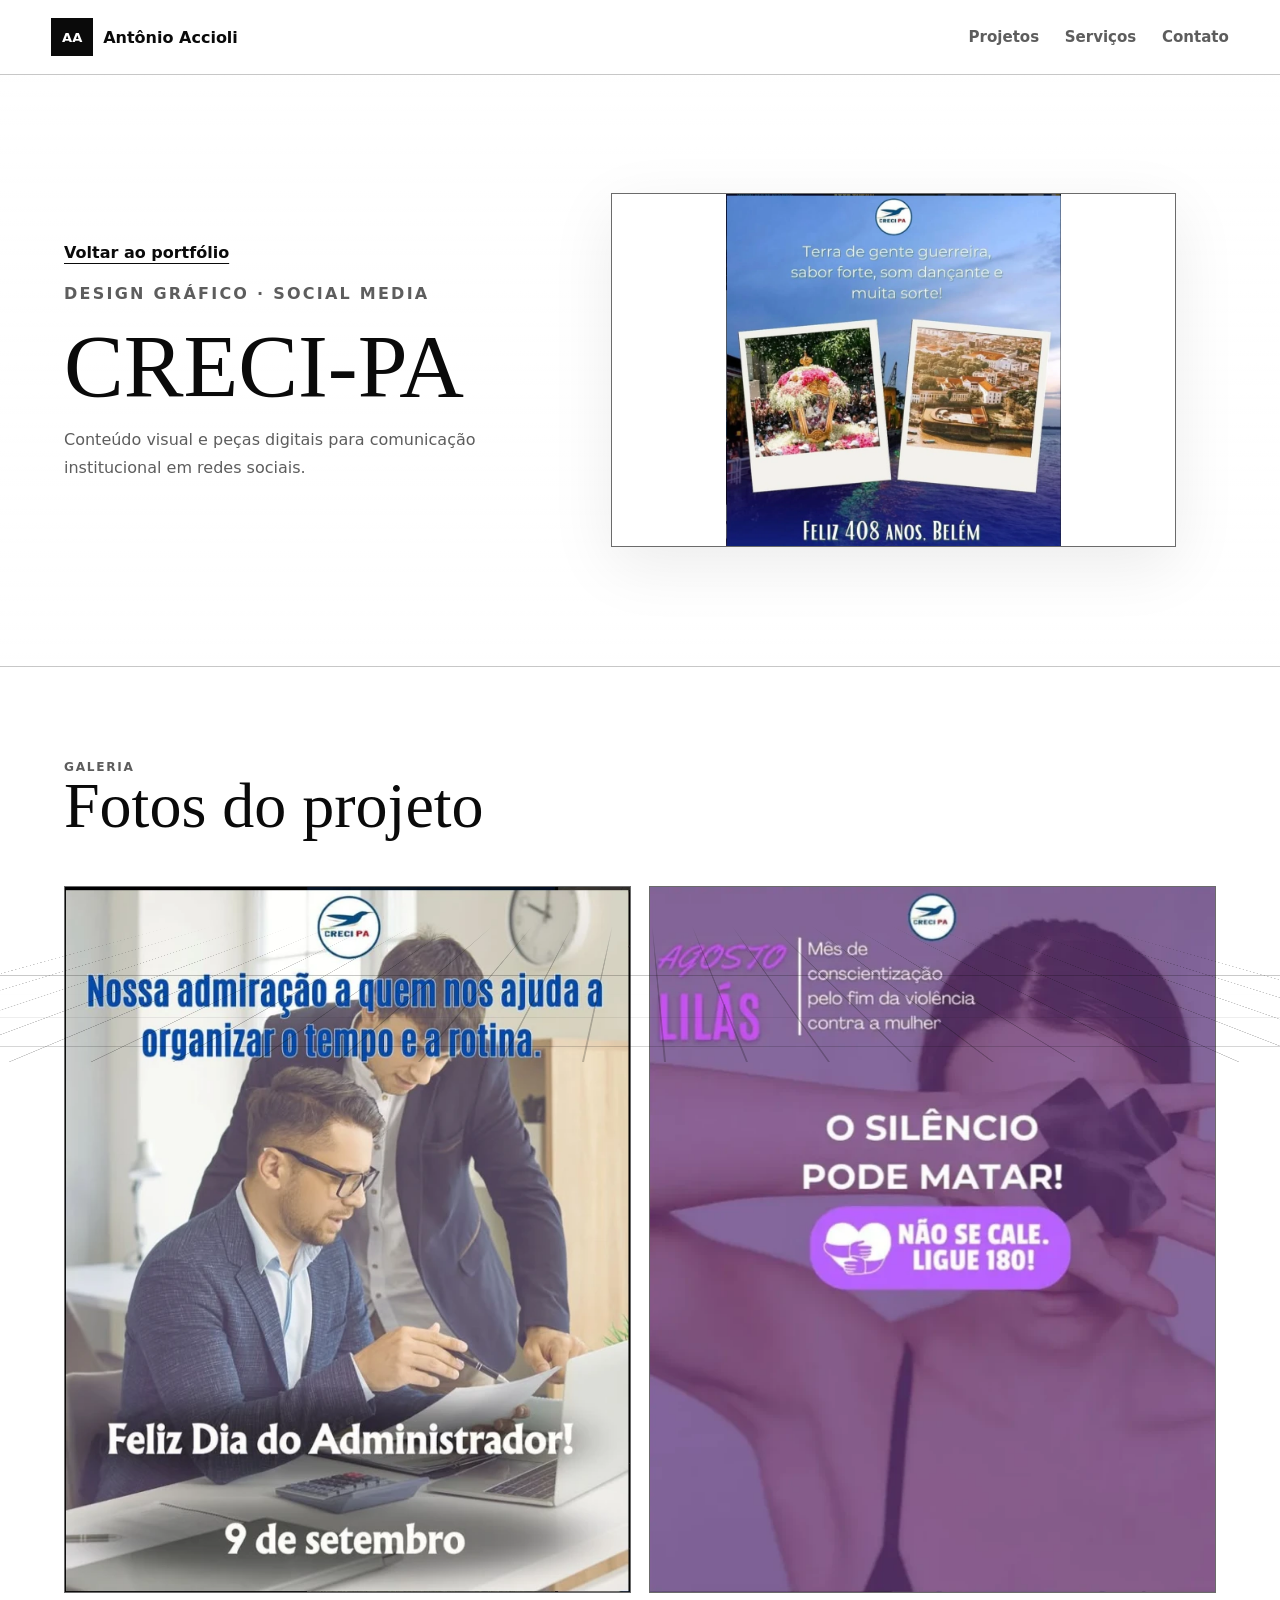
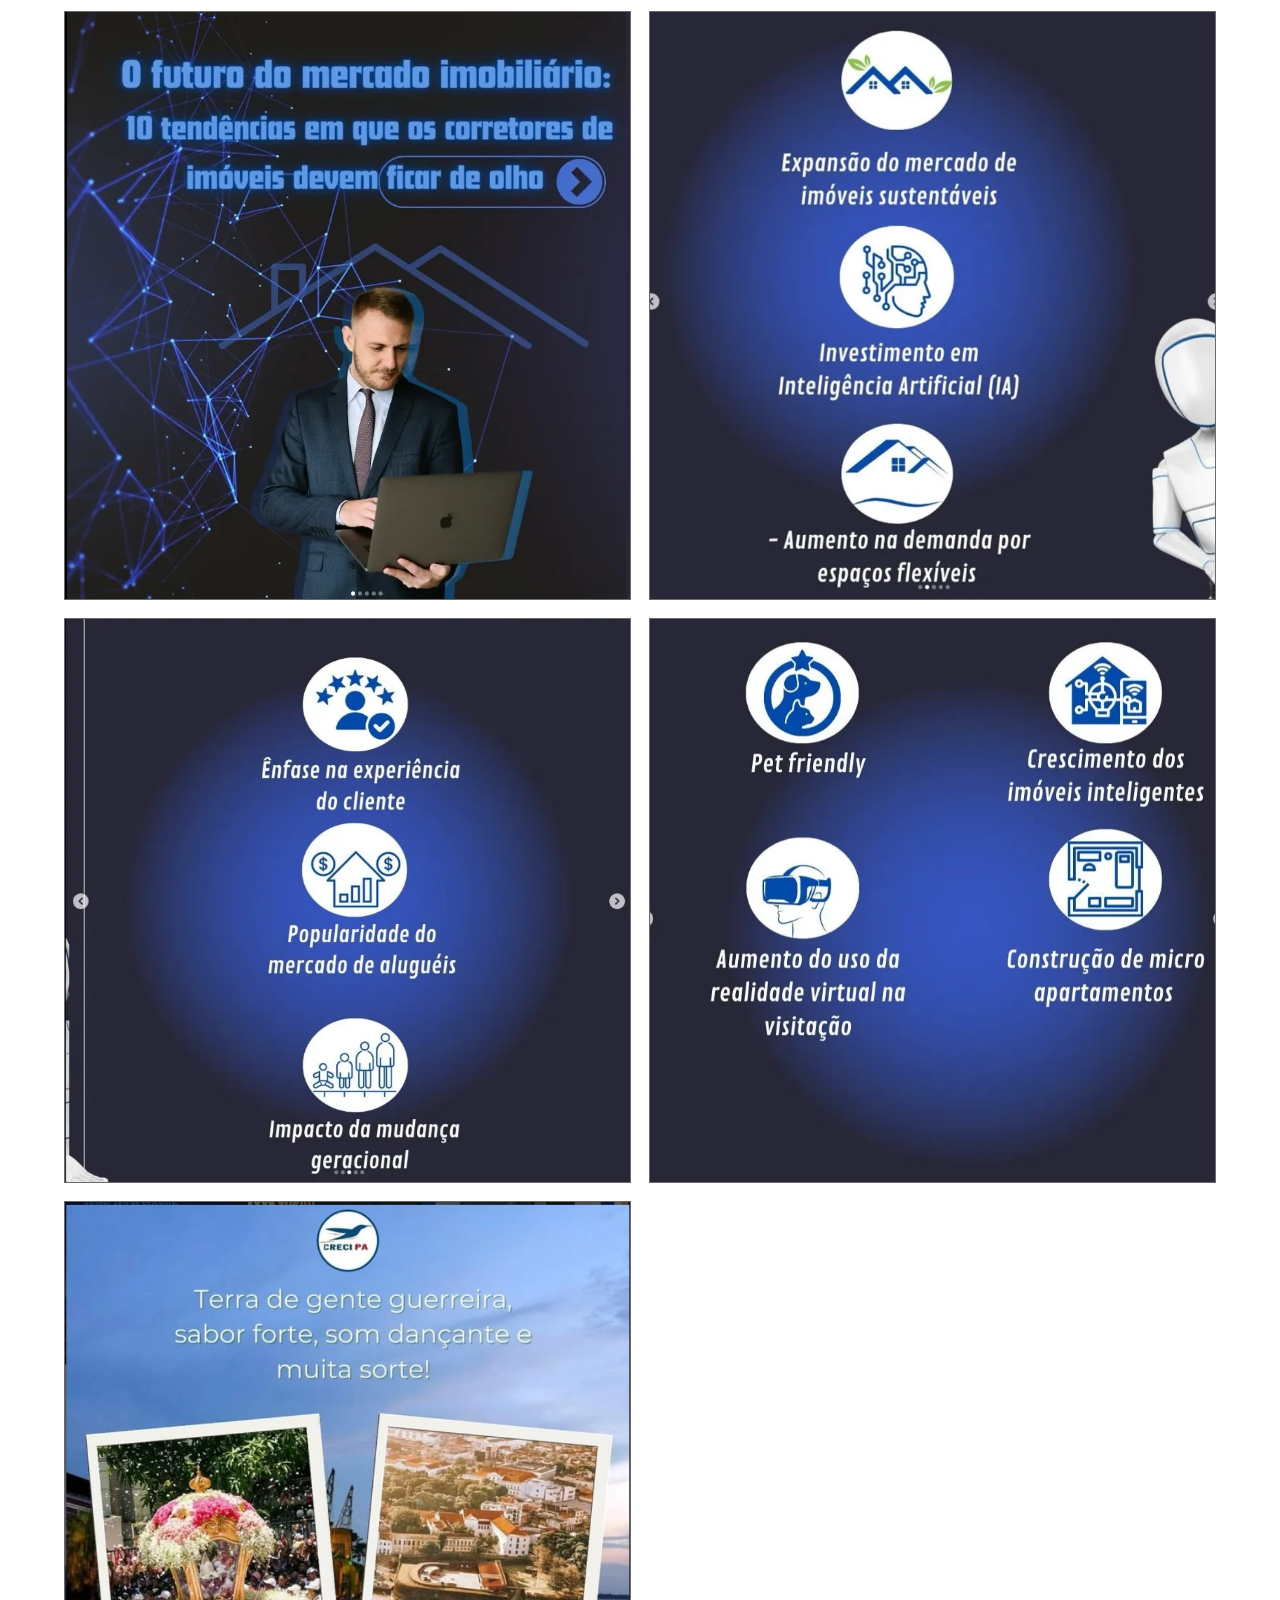
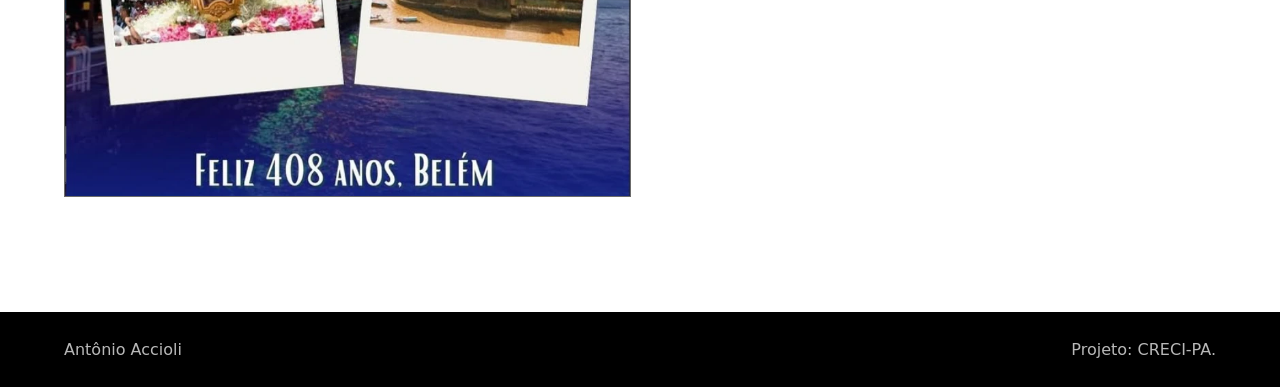
<file: projetos/creci-pa/index.html>
<!doctype html>
<html lang="pt-BR">
  <head>
    <meta charset="UTF-8" />
    <meta name="viewport" content="width=device-width, initial-scale=1.0" />
    <title>CRECI-PA | Antônio Accioli</title>
    <link rel="stylesheet" href="../../styles.css" />
  </head>
  <body>
    <header class="site-header">
      <a class="brand" href="../../index.html#inicio" aria-label="Voltar ao início">
        <span class="brand-mark">AA</span>
        <span>Antônio Accioli</span>
      </a>
      <nav class="main-nav" aria-label="Menu principal">
        <a href="../../index.html#portfolio">Projetos</a>
        <a href="../../index.html#servicos">Serviços</a>
        <a href="../../index.html#contato">Contato</a>
      </nav>
    </header>

    <main>
      <section class="project-hero">
        <div>
          <a class="back-link" href="../../index.html#portfolio">Voltar ao portfólio</a>
          <p class="section-kicker">Design gráfico · Social media</p>
          <h1>CRECI-PA</h1>
          <p>Conteúdo visual e peças digitais para comunicação institucional em redes sociais.</p>
        </div>
        <figure class="project-cover">
          <img src="capa.webp" alt="Capa do projeto CRECI-PA" />
        </figure>
      </section>

      <section class="project-gallery">
        <div class="section-heading">
          <span class="section-kicker">Galeria</span>
          <h2>Fotos do projeto</h2>
        </div>
        <div class="gallery-grid">
          <figure class="gallery-item">
            <img src="dia-administrador.webp" alt="Peça CRECI-PA para o Dia do Administrador" />
          </figure>
          <figure class="gallery-item">
            <img src="agosto-lilas.webp" alt="Peça CRECI-PA Agosto Lilás" />
          </figure>
          <figure class="gallery-item">
            <img src="mercado-imobiliario-capa.webp" alt="Peça CRECI-PA sobre o futuro do mercado imobiliário" />
          </figure>
          <figure class="gallery-item">
            <img src="tendencias-01.webp" alt="Tendências do mercado imobiliário parte 1" />
          </figure>
          <figure class="gallery-item">
            <img src="tendencias-02.webp" alt="Tendências do mercado imobiliário parte 2" />
          </figure>
          <figure class="gallery-item">
            <img src="tendencias-03.webp" alt="Tendências do mercado imobiliário parte 3" />
          </figure>
          <figure class="gallery-item">
            <img src="belem-408-anos.webp" alt="Peça CRECI-PA celebrando 408 anos de Belém" />
          </figure>
        </div>
      </section>
    </main>

    <footer class="site-footer">
      <p>Antônio Accioli</p>
      <p>Projeto: CRECI-PA.</p>
    </footer>
    <script src="../../script.js"></script>
  </body>
</html>
</file>
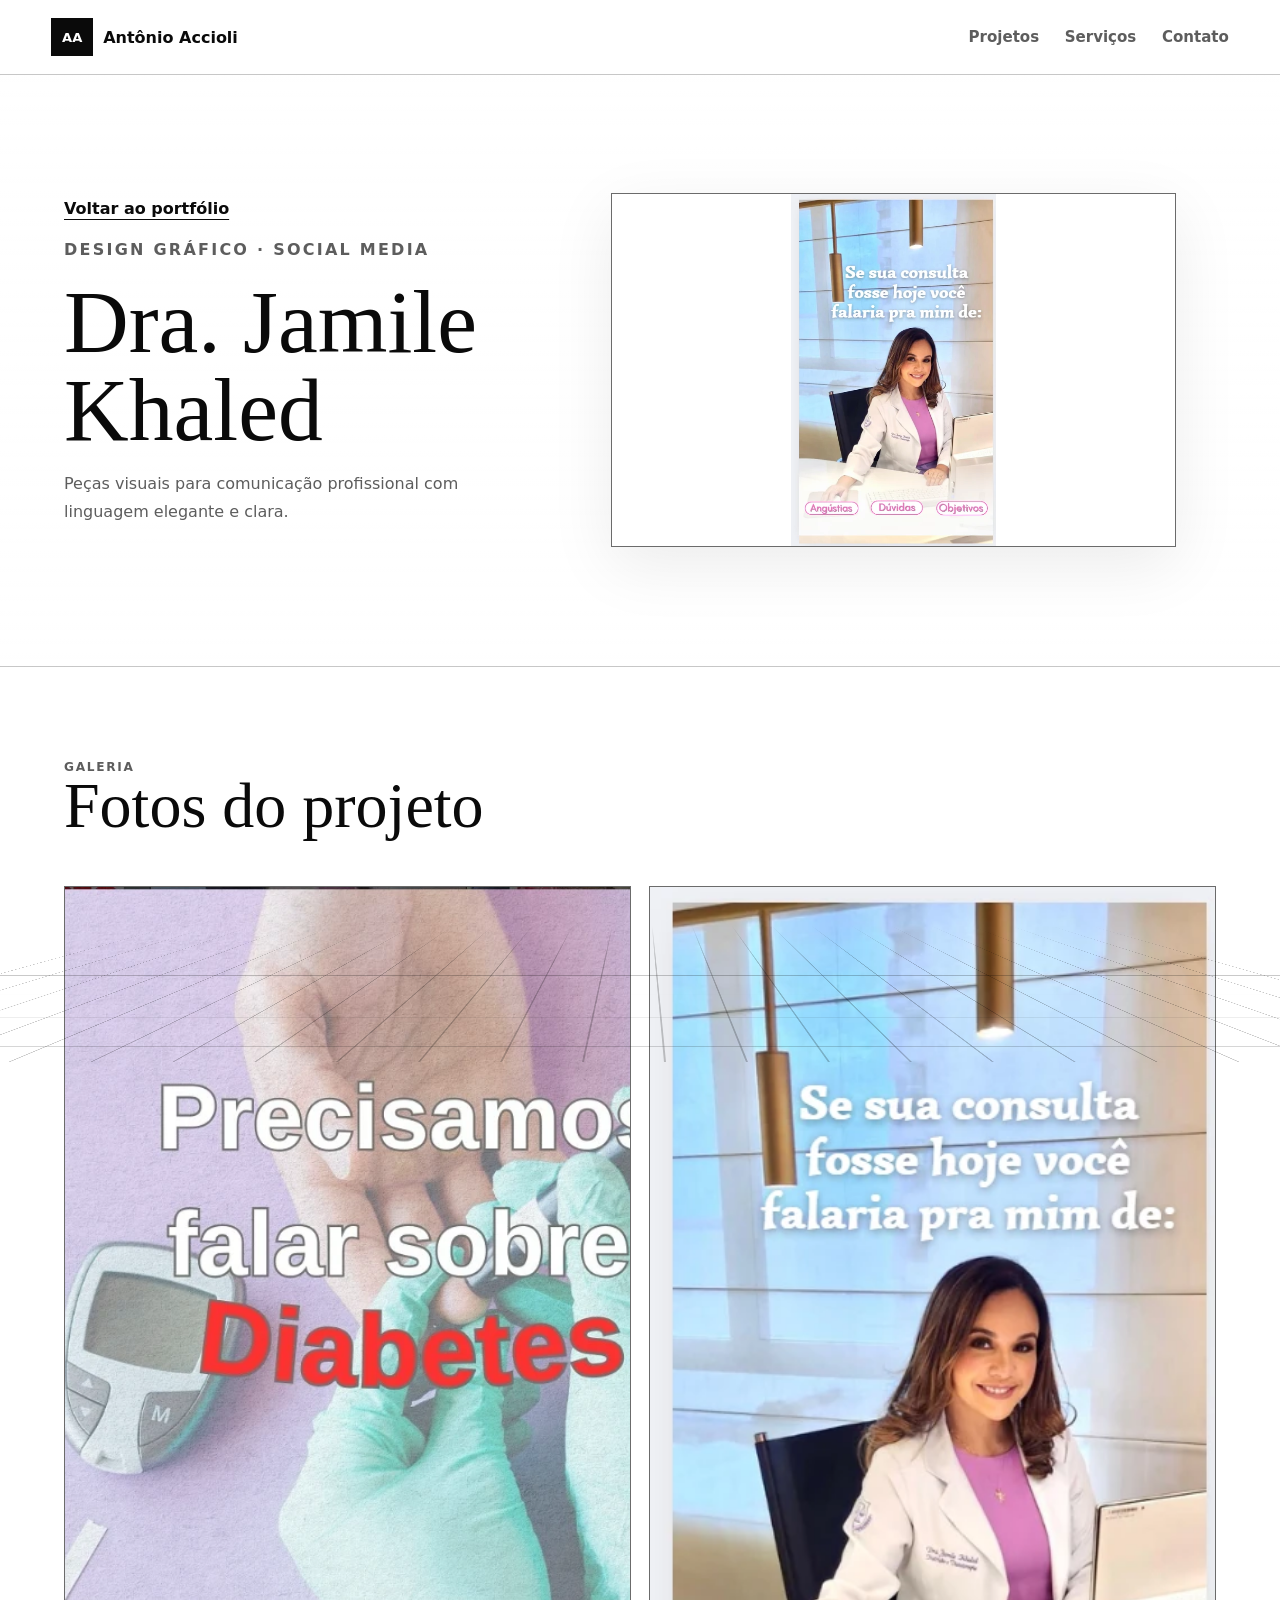
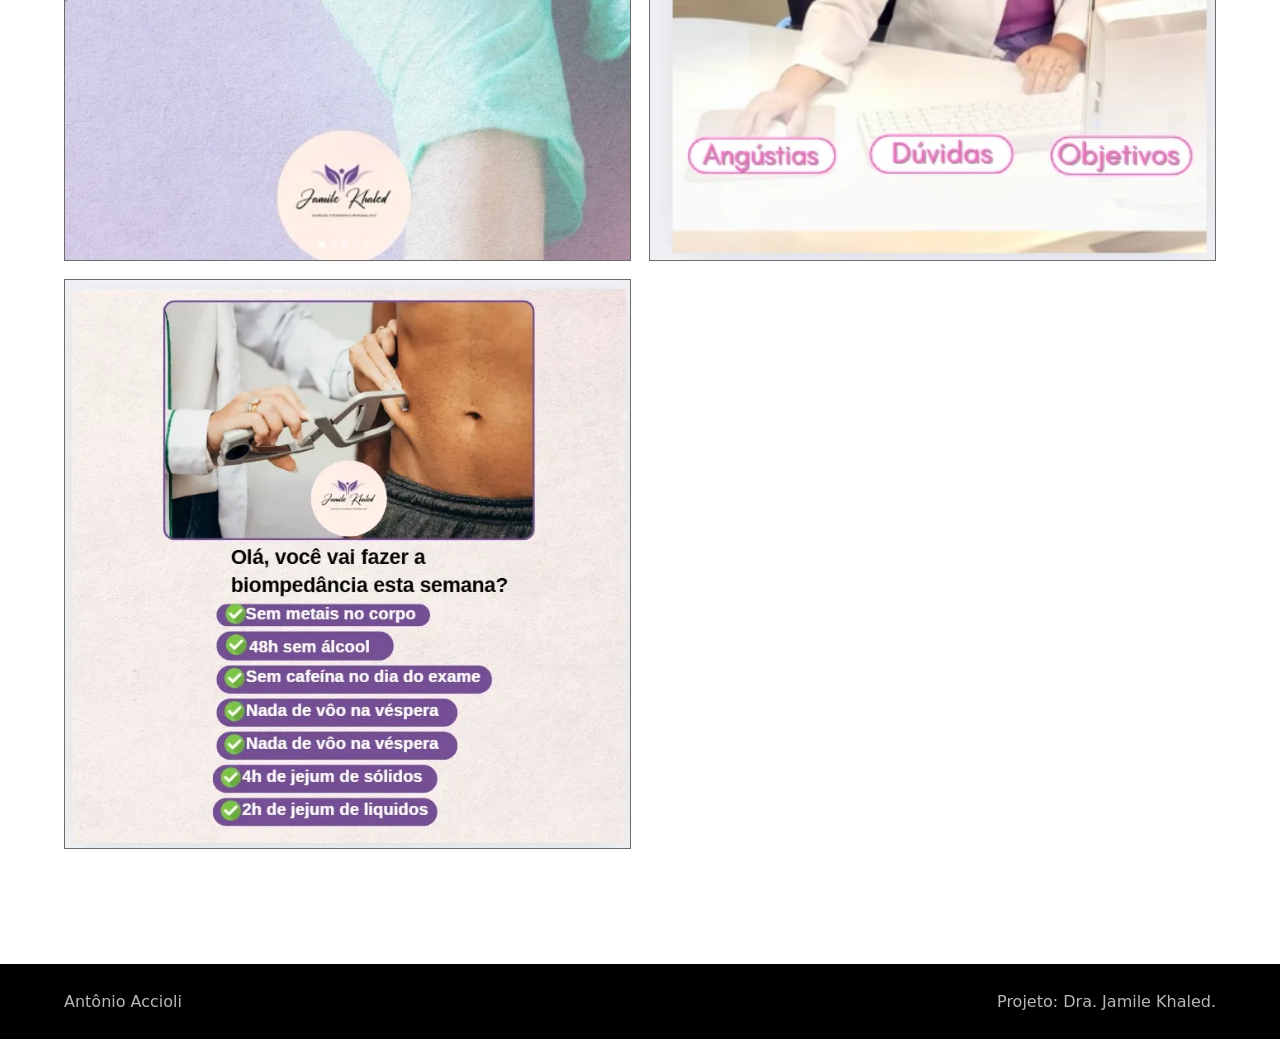
<file: projetos/dra-jamile-khaled/index.html>
<!doctype html>
<html lang="pt-BR">
  <head>
    <meta charset="UTF-8" />
    <meta name="viewport" content="width=device-width, initial-scale=1.0" />
    <title>Dra. Jamile Khaled | Antônio Accioli</title>
    <link rel="stylesheet" href="../../styles.css" />
  </head>
  <body>
    <header class="site-header">
      <a class="brand" href="../../index.html#inicio" aria-label="Voltar ao início">
        <span class="brand-mark">AA</span>
        <span>Antônio Accioli</span>
      </a>
      <nav class="main-nav" aria-label="Menu principal">
        <a href="../../index.html#portfolio">Projetos</a>
        <a href="../../index.html#servicos">Serviços</a>
        <a href="../../index.html#contato">Contato</a>
      </nav>
    </header>

    <main>
      <section class="project-hero">
        <div>
          <a class="back-link" href="../../index.html#portfolio">Voltar ao portfólio</a>
          <p class="section-kicker">Design gráfico · Social media</p>
          <h1>Dra. Jamile Khaled</h1>
          <p>Peças visuais para comunicação profissional com linguagem elegante e clara.</p>
        </div>
        <figure class="project-cover">
          <img src="capa.webp" alt="Capa do projeto Dra. Jamile Khaled" />
        </figure>
      </section>

      <section class="project-gallery">
        <div class="section-heading">
          <span class="section-kicker">Galeria</span>
          <h2>Fotos do projeto</h2>
        </div>
        <div class="gallery-grid">
          <figure class="gallery-item">
            <img src="diabetes.webp" alt="Peça Dra. Jamile Khaled sobre diabetes" />
          </figure>
          <figure class="gallery-item">
            <img src="consulta.webp" alt="Peça Dra. Jamile Khaled sobre consulta" />
          </figure>
          <figure class="gallery-item">
            <img src="bioimpedancia.webp" alt="Peça Dra. Jamile Khaled sobre bioimpedância" />
          </figure>
        </div>
      </section>
    </main>

    <footer class="site-footer">
      <p>Antônio Accioli</p>
      <p>Projeto: Dra. Jamile Khaled.</p>
    </footer>
    <script src="../../script.js"></script>
  </body>
</html>
</file>
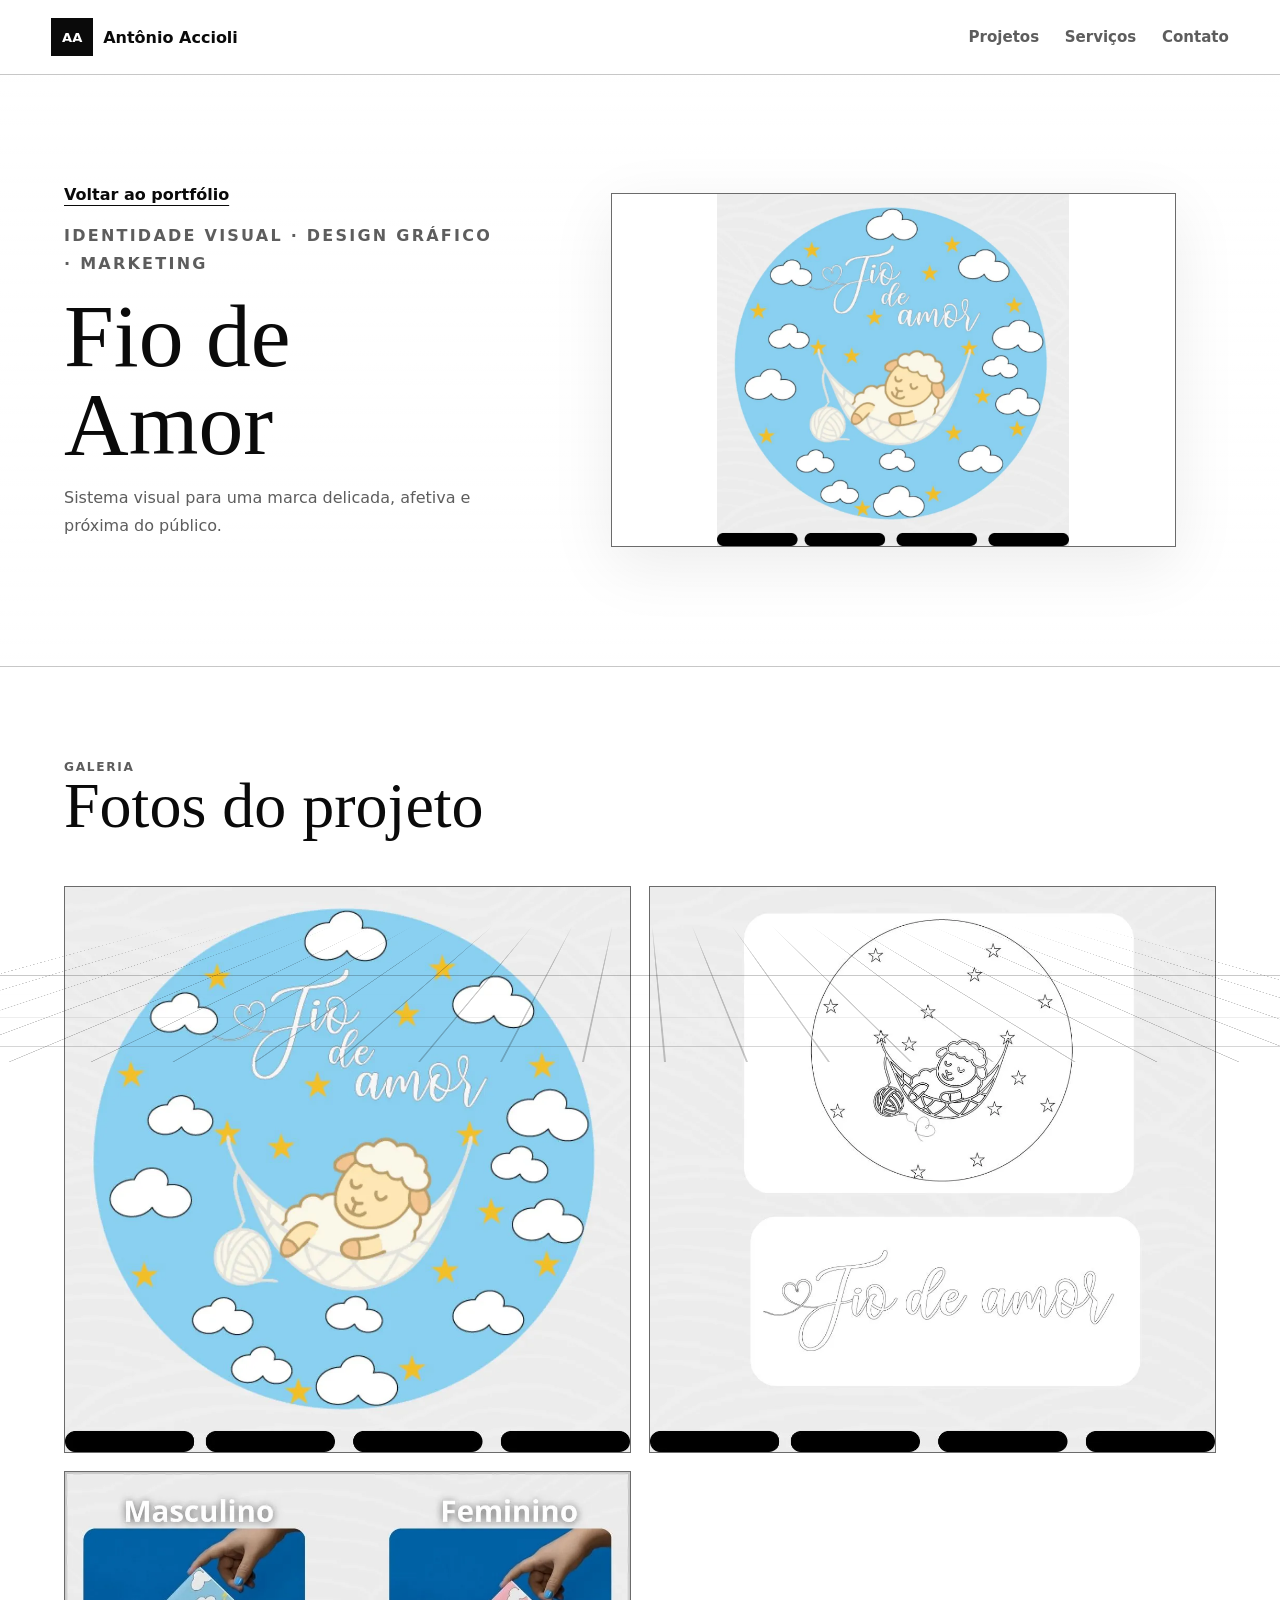
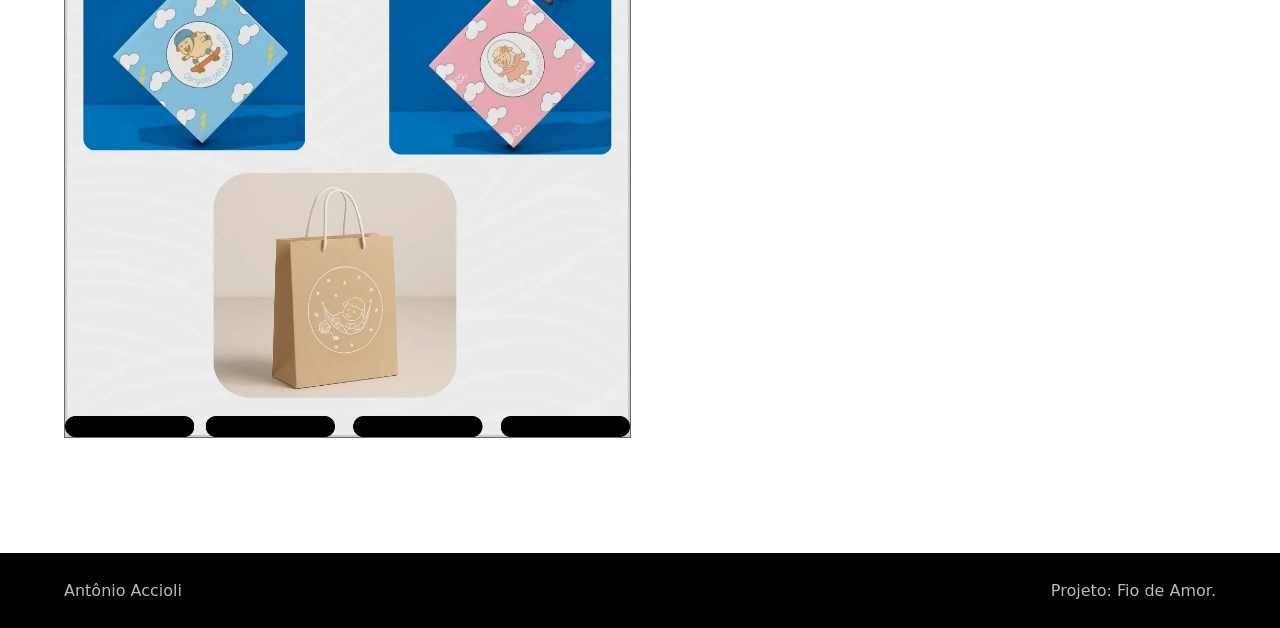
<file: projetos/fio-de-amor/index.html>
<!doctype html>
<html lang="pt-BR">
  <head>
    <meta charset="UTF-8" />
    <meta name="viewport" content="width=device-width, initial-scale=1.0" />
    <title>Fio de Amor | Antônio Accioli</title>
    <link rel="stylesheet" href="../../styles.css" />
  </head>
  <body>
    <header class="site-header">
      <a class="brand" href="../../index.html#inicio" aria-label="Voltar ao início">
        <span class="brand-mark">AA</span>
        <span>Antônio Accioli</span>
      </a>
      <nav class="main-nav" aria-label="Menu principal">
        <a href="../../index.html#portfolio">Projetos</a>
        <a href="../../index.html#servicos">Serviços</a>
        <a href="../../index.html#contato">Contato</a>
      </nav>
    </header>

    <main>
      <section class="project-hero">
        <div>
          <a class="back-link" href="../../index.html#portfolio">Voltar ao portfólio</a>
          <p class="section-kicker">Identidade visual · Design gráfico · Marketing</p>
          <h1>Fio de Amor</h1>
          <p>Sistema visual para uma marca delicada, afetiva e próxima do público.</p>
        </div>
        <figure class="project-cover">
          <img src="capa.webp" alt="Capa do projeto Fio de Amor" />
        </figure>
      </section>

      <section class="project-gallery">
        <div class="section-heading">
          <span class="section-kicker">Galeria</span>
          <h2>Fotos do projeto</h2>
        </div>
        <div class="gallery-grid">
          <figure class="gallery-item">
            <img src="capa.webp" alt="Capa Fio de Amor" />
          </figure>
          <figure class="gallery-item">
            <img src="funko-belem-post.webp" alt="Estudo de marca Fio de Amor em traço preto e branco" />
          </figure>
          <figure class="gallery-item">
            <img src="bonecos.webp" alt="Aplicações da marca Fio de Amor em embalagens e sacola" />
          </figure>
        </div>
      </section>
    </main>

    <footer class="site-footer">
      <p>Antônio Accioli</p>
      <p>Projeto: Fio de Amor.</p>
    </footer>
    <script src="../../script.js"></script>
  </body>
</html>
</file>
<file: styles.css>
:root {
  color-scheme: light;
  --ink: #0a0a0a;
  --muted: #5d5d5d;
  --paper: #ffffff;
  --surface: rgba(255, 255, 255, 0.86);
  --line: rgba(0, 0, 0, 0.22);
  --line-strong: rgba(0, 0, 0, 0.58);
  --accent: #0a0a0a;
  --accent-dark: #000000;
  --grid-line: rgba(0, 0, 0, 0.34);
  --soft-shadow: 0 18px 60px rgba(0, 0, 0, 0.08);
}

* {
  box-sizing: border-box;
}

html {
  scroll-behavior: smooth;
}

body {
  position: relative;
  min-height: 100vh;
  margin: 0;
  overflow-x: hidden;
  background:
    linear-gradient(180deg, rgba(255, 255, 255, 0.95) 0%, rgba(255, 255, 255, 0.72) 48%, #ffffff 100%),
    #ffffff;
  color: var(--ink);
  font-family:
    Inter, ui-sans-serif, system-ui, -apple-system, BlinkMacSystemFont, "Segoe UI",
    sans-serif;
}

body::before,
body::after {
  position: fixed;
  left: -25vw;
  right: -25vw;
  z-index: -2;
  pointer-events: none;
  content: "";
}

body::before {
  bottom: -18vh;
  height: 68vh;
  background-image:
    linear-gradient(var(--grid-line) 2px, transparent 2px),
    linear-gradient(90deg, var(--grid-line) 2px, transparent 2px);
  background-size: 82px 82px;
  opacity: 0.62;
  transform: perspective(520px) rotateX(63deg);
  transform-origin: center bottom;
  mask-image: linear-gradient(0deg, #000 0%, #000 55%, transparent 100%);
}

body::after {
  top: -26vh;
  height: 64vh;
  background-image:
    linear-gradient(var(--grid-line) 2px, transparent 2px),
    linear-gradient(90deg, var(--grid-line) 2px, transparent 2px);
  background-size: 82px 82px;
  opacity: 0.5;
  transform: perspective(520px) rotateX(-63deg);
  transform-origin: center top;
  mask-image: linear-gradient(180deg, #000 0%, #000 50%, transparent 100%);
}

body::selection {
  background: #0a0a0a;
  color: #ffffff;
}

.scroll-bottom {
  opacity: 0;
  transition: 0.8s !important;
  transform: translate(0, 30px);
}

.scroll-top {
  opacity: 0;
  transition: 0.8s !important;
  transform: translate(0, -30px);
}

.scroll-left {
  opacity: 0;
  transition: 0.8s !important;
  transform: translate(-30px, 0);
}

.scroll-right {
  opacity: 0;
  transition: 0.8s !important;
  transform: translate(30px, 0);
}

.elementor-editor-active .scroll-bottom,
.elementor-editor-active .scroll-top,
.elementor-editor-active .scroll-left,
.elementor-editor-active .scroll-right,
.ativo {
  opacity: 1;
  transition: 0.8s !important;
  transform: translateY(0);
}

@media (prefers-reduced-motion: reduce) {
  .scroll-bottom,
  .scroll-top,
  .scroll-left,
  .scroll-right,
  .icon-whatsapp,
  .icon-whatsapp::after {
    opacity: 1;
    animation: none;
    transition: none !important;
    transform: none;
  }
}

img {
  display: block;
  width: 100%;
}

a {
  color: inherit;
  text-decoration: none;
}

.site-header {
  position: sticky;
  top: 0;
  z-index: 20;
  display: flex;
  align-items: center;
  justify-content: space-between;
  gap: 24px;
  padding: 18px clamp(20px, 4vw, 64px);
  background: rgba(255, 255, 255, 0.78);
  border-bottom: 1px solid var(--line);
  backdrop-filter: blur(18px);
}

.brand,
.main-nav {
  display: flex;
  align-items: center;
}

.brand {
  gap: 10px;
  font-weight: 900;
  letter-spacing: 0;
}

.brand-mark {
  display: grid;
  width: 42px;
  height: 38px;
  place-items: center;
  background: var(--ink);
  color: var(--paper);
  border: 1px solid var(--ink);
  border-radius: 0;
  font-size: 0.82rem;
}

.main-nav {
  gap: clamp(12px, 2vw, 28px);
  color: var(--muted);
  font-size: 0.94rem;
  font-weight: 750;
}

.main-nav a {
  padding: 8px 0;
}

.main-nav a:hover {
  color: var(--ink);
}

.icon-whatsapp {
  position: fixed;
  right: clamp(18px, 4vw, 34px);
  bottom: clamp(18px, 4vw, 34px);
  z-index: 60;
  display: grid;
  width: 62px;
  height: 62px;
  place-items: center;
  background: #25d366;
  color: #ffffff;
  border: 2px solid #ffffff;
  border-radius: 50%;
  box-shadow: 0 14px 34px rgba(0, 0, 0, 0.22);
  font-size: 2rem;
  animation: whatsappPulse 1.8s ease-in-out infinite;
}

.icon-whatsapp::after {
  position: absolute;
  inset: -8px;
  border: 1px solid rgba(37, 211, 102, 0.48);
  border-radius: 50%;
  content: "";
  animation: whatsappRing 1.8s ease-in-out infinite;
}

.icon-whatsapp:hover {
  animation-play-state: paused;
  transform: translateY(-3px);
}

.icon-whatsapp:hover::after {
  animation-play-state: paused;
}

@keyframes whatsappPulse {
  0%,
  100% {
    transform: scale(1);
  }

  50% {
    transform: scale(1.08);
  }
}

@keyframes whatsappRing {
  0% {
    opacity: 0.72;
    transform: scale(0.88);
  }

  100% {
    opacity: 0;
    transform: scale(1.36);
  }
}

.hero {
  position: relative;
  min-height: clamp(610px, 82vh, 760px);
  display: grid;
  align-items: end;
  overflow: hidden;
  isolation: isolate;
}

.hero-media {
  position: absolute;
  inset: 0;
  z-index: -1;
  background:
    radial-gradient(circle at 50% 54%, rgba(255, 255, 255, 0.96) 0 15%, rgba(255, 255, 255, 0.66) 33%, rgba(255, 255, 255, 0) 62%),
    linear-gradient(180deg, rgba(255, 255, 255, 0.15), #ffffff 88%);
}

.hero-content {
  display: grid;
  width: min(1240px, 100%);
  grid-template-columns: minmax(300px, 0.9fr) minmax(300px, 0.86fr);
  gap: clamp(16px, 3vw, 42px);
  align-items: center;
  padding: clamp(42px, 6vw, 72px) clamp(20px, 5vw, 64px) clamp(34px, 5vw, 58px);
  color: var(--ink);
}

.hero-copy {
  position: relative;
  z-index: 1;
  max-width: 780px;
}

.hero-topline {
  display: flex;
  max-width: 700px;
  flex-wrap: wrap;
  gap: 8px;
  align-items: center;
  margin-bottom: clamp(42px, 7vw, 82px);
  color: var(--ink);
  font-size: 0.75rem;
  font-weight: 900;
  letter-spacing: 0.08em;
  text-transform: uppercase;
}

.hero-topline span {
  border: 1px solid var(--line-strong);
  border-radius: 999px;
  padding: 6px 12px;
  background: rgba(255, 255, 255, 0.76);
}

.eyebrow,
.section-kicker {
  margin: 0 0 14px;
  color: var(--muted);
  font-size: 0.76rem;
  font-weight: 900;
  letter-spacing: 0.14em;
  text-transform: uppercase;
}

.hero h1,
.intro h2,
.section-heading h2,
.contact h2,
.project-hero h1 {
  margin: 0;
  max-width: 980px;
  font-family: Georgia, "Times New Roman", serif;
  font-weight: 500;
  line-height: 0.98;
  letter-spacing: 0;
}

.hero h1 {
  max-width: 760px;
  font-family: Impact, "Arial Black", ui-sans-serif, system-ui, sans-serif;
  font-size: clamp(2.55rem, 6.6vw, 6.6rem);
  font-weight: 900;
  line-height: 1.02;
  text-transform: uppercase;
}

.hero p:not(.eyebrow) {
  max-width: 620px;
  margin: 24px 0 0;
  color: var(--muted);
  font-size: clamp(1rem, 2vw, 1.18rem);
  line-height: 1.7;
}

.hero-tags {
  display: flex;
  flex-wrap: wrap;
  gap: 10px;
  margin-top: 26px;
}

.hero-tags span {
  border: 1px solid var(--line-strong);
  border-radius: 999px;
  padding: 10px 18px;
  background: rgba(255, 255, 255, 0.82);
  font-size: 0.84rem;
  font-weight: 900;
  text-transform: uppercase;
}

.hero-actions {
  display: flex;
  flex-wrap: wrap;
  gap: 12px;
  margin-top: 28px;
}

.hero-portrait {
  position: relative;
  align-self: end;
  display: flex;
  min-height: 0;
  align-items: flex-end;
  justify-content: center;
  overflow: visible;
  border: 0;
  background: transparent;
  box-shadow: none;
}

.hero-portrait img {
  position: relative;
  z-index: 2;
  width: min(158%, 880px);
  height: auto;
  max-height: clamp(700px, 94vh, 980px);
  object-fit: contain;
}

.portrait-blur {
  position: absolute;
  right: -8%;
  bottom: 0;
  left: -8%;
  z-index: 3;
  height: 34%;
  pointer-events: none;
}

.blur {
  position: absolute;
  inset: 0;
  pointer-events: none;
}

.blur-1 {
  z-index: 1;
  backdrop-filter: blur(0.25px);
  -webkit-backdrop-filter: blur(0.25px);
  mask-image: linear-gradient(to bottom, rgba(0, 0, 0, 0) 0%, rgba(0, 0, 0, 1) 12.5%, rgba(0, 0, 0, 1) 25%, rgba(0, 0, 0, 0) 37.5%);
  -webkit-mask-image: linear-gradient(to bottom, rgba(0, 0, 0, 0) 0%, rgba(0, 0, 0, 1) 12.5%, rgba(0, 0, 0, 1) 25%, rgba(0, 0, 0, 0) 37.5%);
}

.blur-2 {
  z-index: 2;
  backdrop-filter: blur(0.5px);
  -webkit-backdrop-filter: blur(0.5px);
  mask-image: linear-gradient(to bottom, rgba(0, 0, 0, 0) 12.5%, rgba(0, 0, 0, 1) 25%, rgba(0, 0, 0, 1) 37.5%, rgba(0, 0, 0, 0) 50%);
  -webkit-mask-image: linear-gradient(to bottom, rgba(0, 0, 0, 0) 12.5%, rgba(0, 0, 0, 1) 25%, rgba(0, 0, 0, 1) 37.5%, rgba(0, 0, 0, 0) 50%);
}

.blur-3 {
  z-index: 3;
  backdrop-filter: blur(1px);
  -webkit-backdrop-filter: blur(1px);
  mask-image: linear-gradient(to bottom, rgba(0, 0, 0, 0) 25%, rgba(0, 0, 0, 1) 37.5%, rgba(0, 0, 0, 1) 50%, rgba(0, 0, 0, 0) 62.5%);
  -webkit-mask-image: linear-gradient(to bottom, rgba(0, 0, 0, 0) 25%, rgba(0, 0, 0, 1) 37.5%, rgba(0, 0, 0, 1) 50%, rgba(0, 0, 0, 0) 62.5%);
}

.blur-4 {
  z-index: 4;
  backdrop-filter: blur(2px);
  -webkit-backdrop-filter: blur(2px);
  mask-image: linear-gradient(to bottom, rgba(0, 0, 0, 0) 37.5%, rgba(0, 0, 0, 1) 50%, rgba(0, 0, 0, 1) 62.5%, rgba(0, 0, 0, 0) 75%);
  -webkit-mask-image: linear-gradient(to bottom, rgba(0, 0, 0, 0) 37.5%, rgba(0, 0, 0, 1) 50%, rgba(0, 0, 0, 1) 62.5%, rgba(0, 0, 0, 0) 75%);
}

.blur-5 {
  z-index: 5;
  backdrop-filter: blur(4px);
  -webkit-backdrop-filter: blur(4px);
  mask-image: linear-gradient(to bottom, rgba(0, 0, 0, 0) 50%, rgba(0, 0, 0, 1) 62.5%, rgba(0, 0, 0, 1) 75%, rgba(0, 0, 0, 0) 87.5%);
  -webkit-mask-image: linear-gradient(to bottom, rgba(0, 0, 0, 0) 50%, rgba(0, 0, 0, 1) 62.5%, rgba(0, 0, 0, 1) 75%, rgba(0, 0, 0, 0) 87.5%);
}

.blur-6 {
  z-index: 6;
  backdrop-filter: blur(8px);
  -webkit-backdrop-filter: blur(8px);
  mask-image: linear-gradient(to bottom, rgba(0, 0, 0, 0) 62.5%, rgba(0, 0, 0, 1) 75%, rgba(0, 0, 0, 1) 87.5%, rgba(0, 0, 0, 0) 100%);
  -webkit-mask-image: linear-gradient(to bottom, rgba(0, 0, 0, 0) 62.5%, rgba(0, 0, 0, 1) 75%, rgba(0, 0, 0, 1) 87.5%, rgba(0, 0, 0, 0) 100%);
}

.blur-7 {
  z-index: 7;
  backdrop-filter: blur(16px);
  -webkit-backdrop-filter: blur(16px);
  mask-image: linear-gradient(to bottom, rgba(0, 0, 0, 0) 75%, rgba(0, 0, 0, 1) 87.5%, rgba(0, 0, 0, 1) 100%);
  -webkit-mask-image: linear-gradient(to bottom, rgba(0, 0, 0, 0) 75%, rgba(0, 0, 0, 1) 87.5%, rgba(0, 0, 0, 1) 100%);
}

.blur-8 {
  z-index: 8;
  backdrop-filter: blur(32px);
  -webkit-backdrop-filter: blur(32px);
  mask-image: linear-gradient(to bottom, rgba(0, 0, 0, 0) 87.5%, rgba(0, 0, 0, 1) 100%);
  -webkit-mask-image: linear-gradient(to bottom, rgba(0, 0, 0, 0) 87.5%, rgba(0, 0, 0, 1) 100%);
}

.button {
  display: inline-flex;
  min-height: 48px;
  align-items: center;
  justify-content: center;
  border: 1px solid var(--ink);
  border-radius: 0;
  padding: 0 20px;
  font-weight: 900;
  line-height: 1.1;
  transition:
    transform 180ms ease,
    background 180ms ease,
    color 180ms ease;
}

.button:hover {
  transform: translateY(-2px);
}

.button-primary,
.button-dark {
  background: var(--ink);
  color: white;
}

.button-primary:hover,
.button-dark:hover {
  background: white;
  color: var(--ink);
}

.button-secondary {
  background: rgba(255, 255, 255, 0.52);
  color: var(--ink);
}

.button-secondary:hover {
  background: var(--ink);
  color: white;
}

.intro,
.portfolio-section,
.services,
.videos-section,
.forms-section,
.contact {
  position: relative;
  padding: clamp(64px, 9vw, 112px) clamp(20px, 5vw, 72px);
}

.intro,
.services,
.videos-section,
.portfolio-section,
.project-hero,
.project-gallery {
  background: linear-gradient(180deg, rgba(255, 255, 255, 0.84), rgba(255, 255, 255, 0.68));
}

.intro {
  display: grid;
  grid-template-columns: minmax(280px, 0.9fr) minmax(280px, 1fr);
  gap: clamp(28px, 6vw, 90px);
  align-items: start;
  border-top: 1px solid var(--line);
  border-bottom: 1px solid var(--line);
}

.intro h2,
.section-heading h2,
.contact h2 {
  font-size: clamp(2.2rem, 5vw, 4.6rem);
}

.intro p,
.section-heading p,
.contact p,
.service-list p,
.project-hero p {
  color: var(--muted);
  font-size: 1rem;
  line-height: 1.75;
}

.intro p {
  margin: 28px 0 0;
  font-size: clamp(1.05rem, 2vw, 1.28rem);
}

.section-heading {
  margin-bottom: clamp(28px, 5vw, 48px);
}

.portfolio-grid {
  display: grid;
  grid-auto-flow: dense;
  grid-template-columns: repeat(4, minmax(0, 1fr));
  gap: 18px;
}

.project-card {
  position: relative;
  min-height: 360px;
  overflow: hidden;
  border: 1px solid var(--line-strong);
  border-radius: 0;
  background: white;
  box-shadow: none;
}

.project-card img {
  height: 100%;
  min-height: inherit;
  object-fit: cover;
  object-position: top center;
  filter: grayscale(0.15) contrast(1.08);
  transition:
    transform 360ms ease,
    object-position 5s ease-in-out;
}

.project-card img.logo-cover {
  padding: clamp(10px, 3vw, 26px);
  background: #ffffff;
  object-fit: contain;
  object-position: center;
  filter: none;
}

.project-card.logo-card::after {
  top: auto;
  height: 38%;
  background: linear-gradient(0deg, rgba(0, 0, 0, 0.82), rgba(0, 0, 0, 0));
}

.project-card::after {
  position: absolute;
  inset: 0;
  background: linear-gradient(0deg, rgba(0, 0, 0, 0.76), rgba(0, 0, 0, 0.04) 58%);
  content: "";
}

.project-card:hover img {
  object-position: bottom center;
  transform: scale(1.04);
}

.project-card:hover img.logo-cover {
  object-position: center;
}

.project-card:focus-visible {
  outline: 3px solid var(--ink);
  outline-offset: 5px;
}

.project-card div {
  position: absolute;
  right: 22px;
  bottom: 20px;
  left: 22px;
  z-index: 1;
  color: white;
}

.project-card p {
  margin: 0 0 8px;
  color: rgba(255, 255, 255, 0.72);
  font-size: 0.74rem;
  font-weight: 900;
  letter-spacing: 0.1em;
  text-transform: uppercase;
}

.project-card h3 {
  margin: 0;
  max-width: 480px;
  font-size: clamp(1.3rem, 2vw, 2rem);
  line-height: 1.08;
}

.project-large {
  grid-column: span 2;
  grid-row: span 2;
  min-height: 738px;
}

.project-featured {
  grid-column: span 2;
  min-height: 360px;
}

.project-wide {
  grid-column: span 2;
}

.service-list {
  display: grid;
  grid-template-columns: repeat(5, minmax(0, 1fr));
  gap: 1px;
  background: var(--line-strong);
  border: 1px solid var(--line-strong);
}

.service-list article {
  min-height: 235px;
  padding: clamp(24px, 4vw, 42px);
  background: rgba(255, 255, 255, 0.92);
}

.service-list h3,
.contact-details {
  margin: 0 0 14px;
}

.service-list h3 {
  margin: 0 0 14px;
  font-size: 1.45rem;
}

.video-grid {
  display: grid;
  align-items: start;
  grid-template-columns: minmax(0, 1.45fr) minmax(220px, 0.55fr);
  gap: 18px;
}

.video-card {
  overflow: hidden;
  border: 1px solid var(--line-strong);
  background: rgba(255, 255, 255, 0.92);
}

.video-frame {
  position: relative;
  width: 100%;
  aspect-ratio: 16 / 9;
  background: #000;
}

.video-frame-vertical {
  aspect-ratio: 9 / 16;
}

.video-frame iframe {
  position: absolute;
  inset: 0;
  width: 100%;
  height: 100%;
  border: 0;
}

.contact {
  display: flex;
  align-items: center;
  justify-content: space-between;
  gap: 28px;
  background:
    linear-gradient(180deg, rgba(0, 0, 0, 0.88), rgba(0, 0, 0, 0.96)),
    var(--ink);
  color: var(--paper);
}

.contact .section-kicker,
.contact p {
  color: rgba(255, 255, 255, 0.72);
}

.contact p {
  max-width: 620px;
}

.contact-details {
  display: flex;
  flex-wrap: wrap;
  gap: 12px 20px;
}

.contact-details a {
  color: rgba(255, 255, 255, 0.86);
  font-weight: 800;
}

.contact-details a:hover {
  color: white;
}

.site-footer {
  display: flex;
  justify-content: space-between;
  gap: 18px;
  padding: 28px clamp(20px, 5vw, 72px);
  background: #000000;
  color: rgba(255, 255, 255, 0.72);
}

.site-footer p {
  margin: 0;
}

.project-hero {
  display: grid;
  grid-template-columns: minmax(280px, 0.8fr) minmax(300px, 1.2fr);
  gap: clamp(28px, 6vw, 80px);
  align-items: center;
  padding: clamp(56px, 8vw, 104px) clamp(20px, 5vw, 72px);
  border-bottom: 1px solid var(--line);
}

.project-hero h1 {
  font-size: clamp(2.8rem, 7vw, 6rem);
}

.project-cover {
  overflow: hidden;
  border: 1px solid var(--line-strong);
  border-radius: 0;
  background: white;
  box-shadow: var(--soft-shadow);
}

.project-cover img {
  width: 100%;
  aspect-ratio: 16 / 10;
  object-fit: contain;
}

.project-gallery {
  padding: clamp(52px, 7vw, 90px) clamp(20px, 5vw, 72px) clamp(70px, 9vw, 120px);
}

.gallery-grid {
  display: grid;
  grid-template-columns: repeat(2, minmax(0, 1fr));
  gap: 18px;
}

.gallery-item {
  overflow: hidden;
  margin: 0;
  border: 1px solid var(--line-strong);
  border-radius: 0;
  background: white;
  box-shadow: none;
}

.gallery-item img {
  width: 100%;
  height: 100%;
  min-height: 360px;
  object-fit: cover;
  object-position: top center;
  transition: object-position 5s ease-in-out;
}

.gallery-item:hover img {
  object-position: bottom center;
}

.gallery-item.logo-image img {
  object-fit: contain;
  object-position: center;
  padding: clamp(16px, 4vw, 42px);
}

.compact-gallery .gallery-item img {
  height: clamp(320px, 42vw, 460px);
  min-height: 0;
  object-fit: contain;
  object-position: center;
}

.back-link {
  display: inline-block;
  margin-bottom: 18px;
  color: var(--ink);
  font-weight: 900;
  text-decoration: underline;
  text-underline-offset: 5px;
}

@media (max-width: 980px) {
  .site-header {
    align-items: flex-start;
    flex-direction: column;
  }

  .main-nav {
    width: 100%;
    overflow-x: auto;
    padding-bottom: 2px;
  }

  .intro,
  .service-list {
    grid-template-columns: 1fr;
  }

  .portfolio-grid {
    grid-template-columns: repeat(2, minmax(0, 1fr));
  }

  .video-grid {
    grid-template-columns: 1fr;
  }

  .project-featured {
    grid-column: span 2;
    min-height: 390px;
  }

  .project-large {
    min-height: 520px;
  }

  .contact {
    align-items: flex-start;
    flex-direction: column;
  }

  .project-hero {
    grid-template-columns: 1fr;
  }
}

@media (max-width: 760px) {
  body::before,
  body::after {
    background-size: 58px 58px;
  }

  .site-header {
    position: relative;
  }

  .hero {
    min-height: 670px;
  }

  .hero-content {
    grid-template-columns: 1fr;
    padding-top: 86px;
  }

  .hero-portrait {
    width: 100%;
    max-width: none;
    margin-top: 12px;
  }

  .hero-portrait img {
    width: min(150%, 700px);
    max-height: none;
  }

  .button {
    width: 100%;
  }

  .icon-whatsapp {
    width: 56px;
    height: 56px;
    font-size: 1.75rem;
  }

  .portfolio-grid {
    grid-template-columns: 1fr;
  }

  .project-card,
  .project-featured,
  .project-large,
  .project-wide {
    grid-column: auto;
    grid-row: auto;
    min-height: 390px;
  }

  .site-footer {
    flex-direction: column;
  }

  .gallery-grid {
    grid-template-columns: 1fr;
  }

  .gallery-item img {
    min-height: 300px;
  }

  .compact-gallery .gallery-item img {
    height: 300px;
  }
}
</file>
